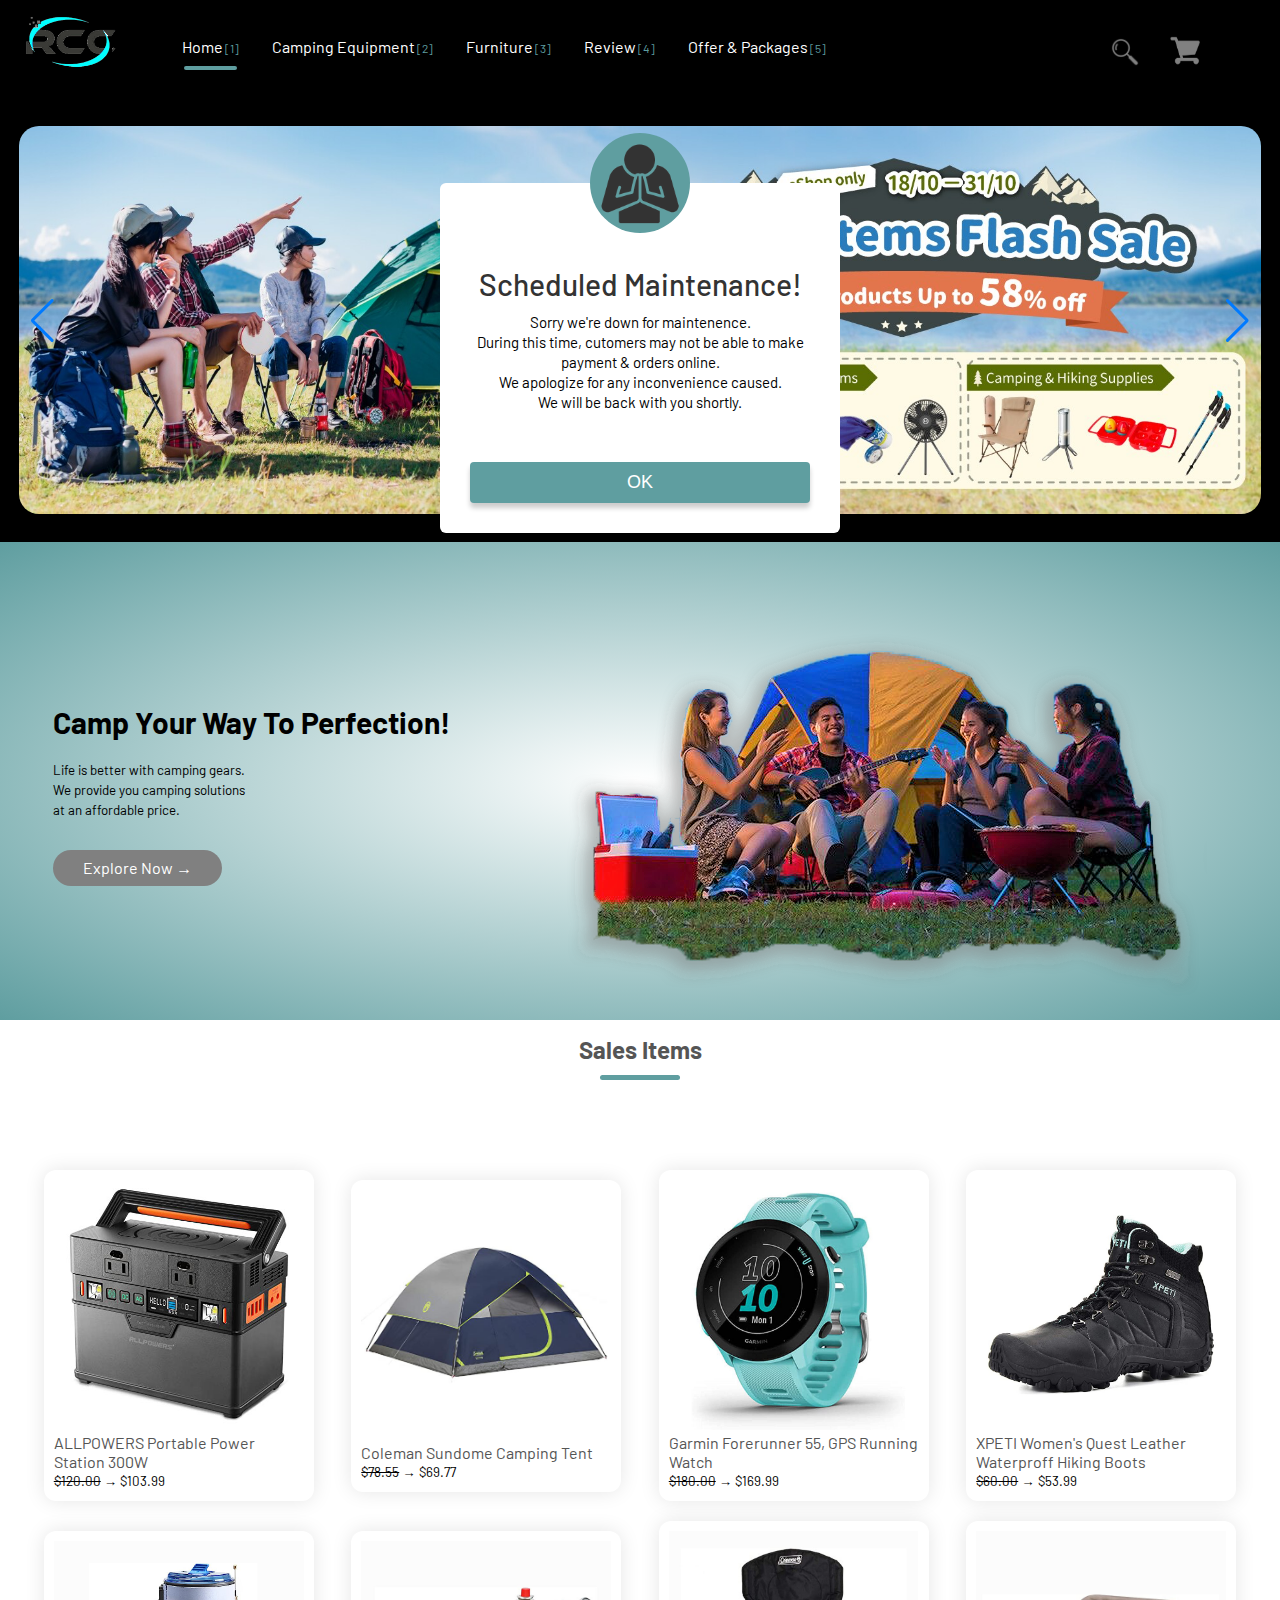
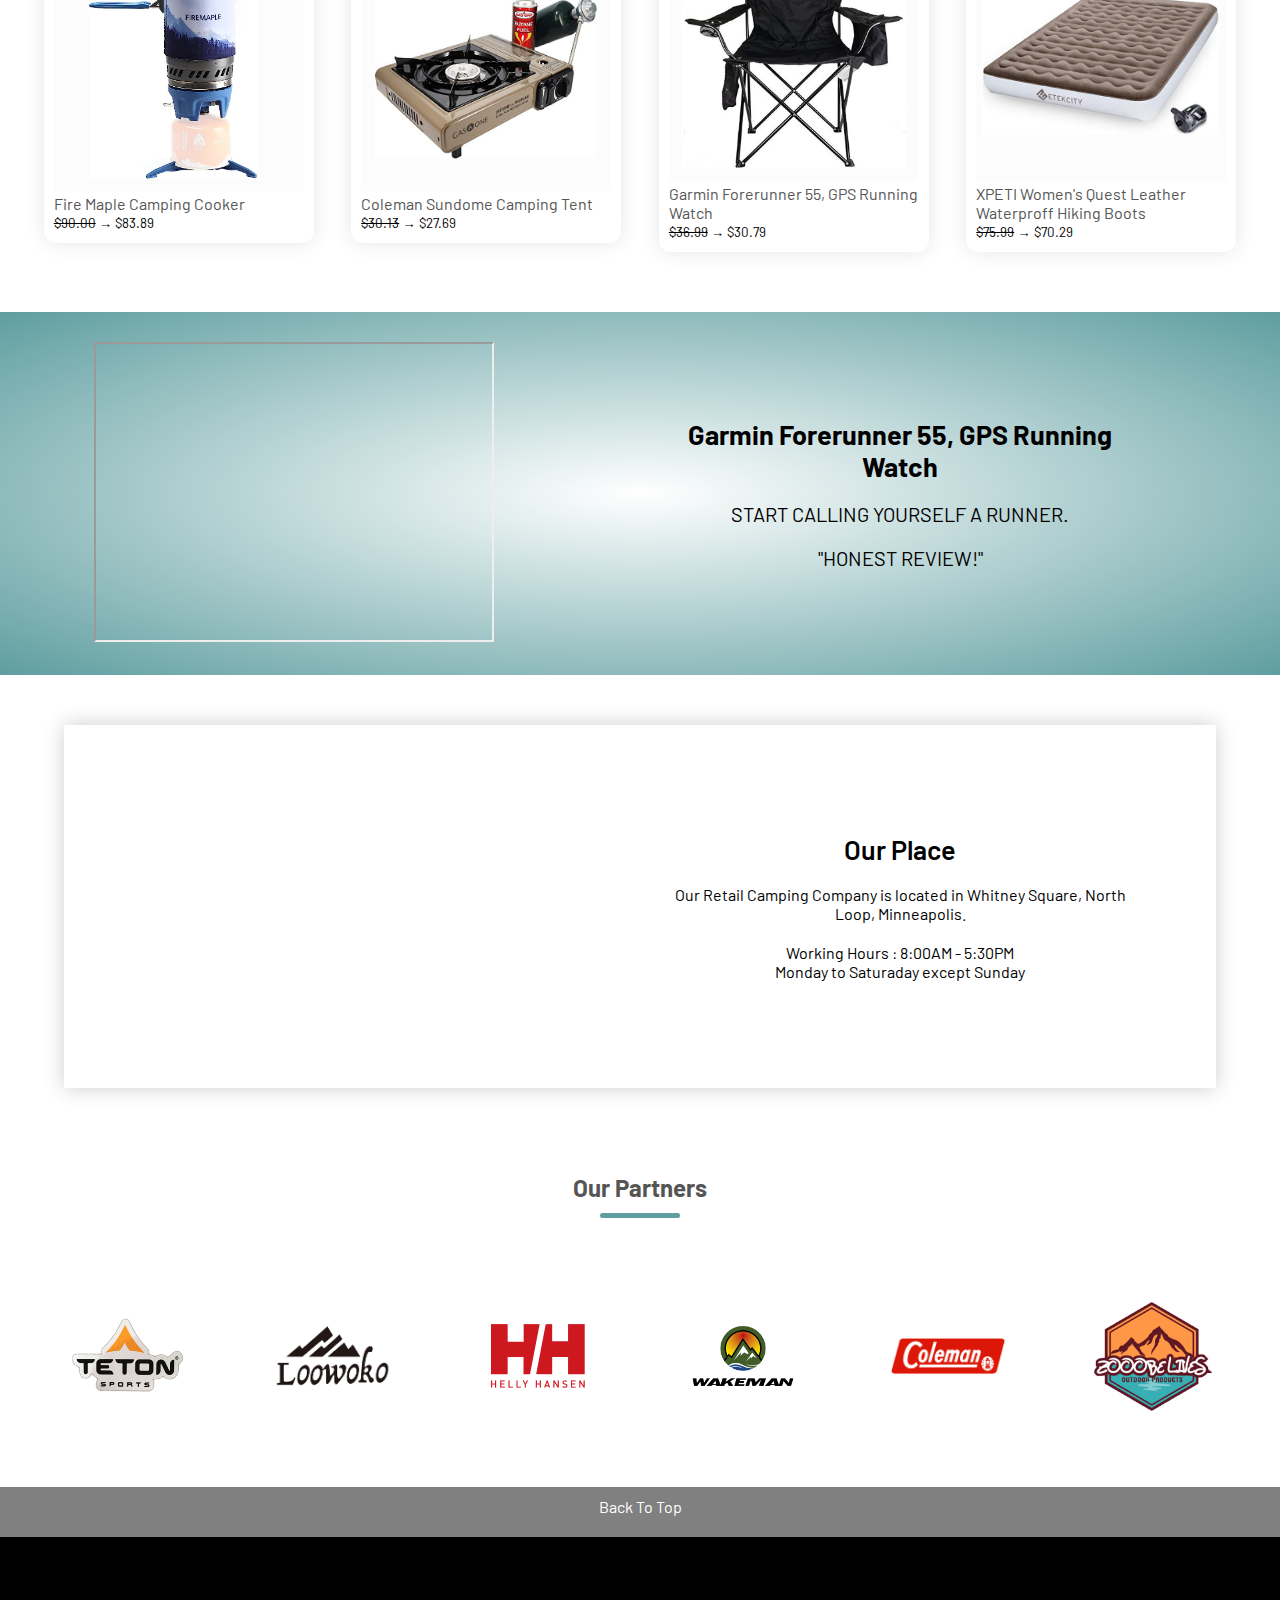
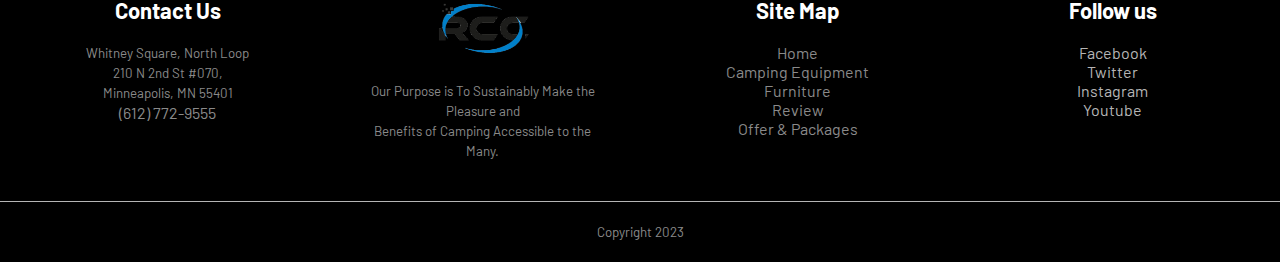
<file: index.html>
<!DOCTYPE html>
<html lang="en">

<head>
    <meta charset="UTF-8">
    <meta http-equiv="X-UA-Compatible" content="IE=edge">
    <meta name="viewport" content="width=device-width, initial-scale=1.0">
    <link rel="stylesheet" href="https://cdnjs.cloudflare.com/ajax/libs/font-awesome/6.2.1/css/all.min.css" integrity="sha512-MV7K8+y+gLIBoVD59lQIYicR65iaqukzvf/nwasF0nqhPay5w/9lJmVM2hMDcnK1OnMGCdVK+iQrJ7lzPJQd1w==" crossorigin="anonymous" referrerpolicy="no-referrer">
    <link rel="preconnect" href="https://fonts.googleapis.com">
    <link rel="preconnect" href="https://fonts.gstatic.com" crossorigin>
    <link href="https://fonts.googleapis.com/css2?family=Barlow:wght@100;200&display=swap" rel="stylesheet">
    <link rel="stylesheet" href="./CSS/style.css">
    <link rel="stylesheet" href="https://cdn.jsdelivr.net/npm/swiper@8/swiper-bundle.min.css">
    <title>RCC.com</title>
</head>

<body>
    <header id="top">
        <div class="big-box big-box-ver2">
            <div class="navi-bar">
                <div class="logo">
                    <a href="./index.html"><img src="./Images/Logo.png" alt="RCC Company Logo"></a>
                </div>
                <a href="#content" class="content">Skip to Content</a>
                <nav>
                    <ul id="MenuItems">
                        <li>
                            <a href="./index.html" class="current" accesskey="1">Home<small> [1]</small></a></li>
                        <li>
                            <a href="./HTML/camp_equipment/camp_equipment.html" accesskey="2">Camping Equipment<small> [2]</small></a></li>
                        <li>
                            <a href="./HTML/furniture/furniture.html" accesskey="3">Furniture<small> [3]</small></a></li>
                        <li>
                            <a href="./HTML/review/review.html" accesskey="4">Review<small> [4]</small></a></li>
                        <li>
                            <a href="./HTML/offer/offer.html" accesskey="5">Offer & Packages<small> [5]</small></a></li>
                    </ul>
                </nav>
                <div class="right-box">
                    <div class="animated-search">
                        <div id="searchBox">
                            <img src="./Images/search.png" alt="Search Icon" id="searchIcon">
                            <input type="text" placeholder="Search......">
                        </div>
                    </div>
                    <div class="shop-cart">
                        <a href="./HTML/cart/cart.html"><img src="./Images/shopcart.png" alt="Shop Cart button"></a>
                    </div>
                    <div class="hamburger-menu">
                        <img src="./Images/menu.png" alt="Menu button" class="menu" onclick="menutoggle()">
                    </div>
                </div>

            </div>


        </div>
        <section class="popup-box">

            <div class="popup" id="popup">
                <img src="./Images/request.png" alt="Request Icon">
                <h2>Scheduled Maintenance!</h2>
                <div class="text">Sorry we're down for maintenence.</div>
                <div class="text">During this time, cutomers may not be able to make payment & orders online.<br>We apologize for any inconvenience caused.<br>We will be back with you shortly.</div>
                <button type="button" onclick="closePopup()">OK</button>
            </div>


        </section>
        <section class="slideshow">
            <h2>Slide Show</h2>
            <div class="slideshow-box">

                <div class="swiper">

                    <div class="swiper-wrapper">

                        <div class="swiper-slide"><img src="./Images/Promotions/3.jpg" alt=""></div>
                        <div class="swiper-slide"><img src="./Images/Promotions/25.jpg" alt=""></div>
                        <div class="swiper-slide"><img src="./Images/Promotions/21.jpg" alt=""></div>
                        <div class="swiper-slide"><img src="./Images/Promotions/12.png" alt=""></div>
                        <div class="swiper-slide"><img src="./Images/Promotions/17.jpg" alt=""></div>
                        <div class="swiper-slide"><img src="./Images/Promotions/16.jpg" alt=""></div>
                        <div class="swiper-slide"><img src="./Images/Promotions/8.jpg" alt=""></div>
                        <div class="swiper-slide"><img src="./Images/Promotions/26.jpg" alt=""></div>
                        <div class="swiper-slide"><img src="./Images/Promotions/27.jpg" alt=""></div>
                    </div>
                    <div class="swiper-pagination"></div>
                    <div class="swiper-button-prev"></div>
                    <div class="swiper-button-next"></div>

                </div>
            </div>
        </section>
    </header>

    <section class="slogan">
        <h1 id="content">Slogan</h1>
        <div class="big-box">
            <div class="row">
                <div class="colunm2">
                    <h1>Camp Your Way To Perfection!</h1>
                    <p>Life is better with camping gears.<br>We provide you camping solutions<br>at an affordable price.</p>
                    <a href="" class="btn">Explore Now &#8594;</a>
                </div>
                <div class="colunm2">
                    <img src="./Images/blog_campping.png" alt="Camping Photo">
                </div>
            </div>
        </div>
    </section>
    <section class="sales">
        <div class="small-box">
            <div class="row row-ver2">
                <h2 class="title">Sales Items</h2>
            </div>
        </div>
        <div class="small-box">
            <div class="row row-ver2">
                <div class="column4">
                    <a href="#"><img src="./Images/2.Furniture/Power_Supply/PS_3/1.jpg" alt="ALLPOWERS Portable Power Station"></a>

                    <h4>ALLPOWERS Portable Power Station 300W</h4>
                    <div class="rating">
                        <i class="fa fa-star"></i>
                        <i class="fa fa-star"></i>
                        <i class="fa fa-star"></i>
                        <i class="fa fa-star"></i>
                        <i class="fa-solid fa-star-half-stroke"></i>
                    </div>
                    <p><s>$120.00</s> &#8594; $103.99</p>
                </div>
                <div class="column4">
                    <a href="#"><img src="./Images/2.Furniture/Tent/T_3/1.jpg" alt="Coleman Sundome Camping Tent"></a>

                    <h4>Coleman Sundome Camping Tent</h4>
                    <div class="rating">
                        <i class="fa fa-star"></i>
                        <i class="fa fa-star"></i>
                        <i class="fa fa-star"></i>
                        <i class="fa-solid fa-star-half-stroke"></i>
                        <i class="fa-regular fa-star"></i>
                    </div>
                    <p><s>$78.55</s> &#8594; $69.77</p>
                </div>
                <div class="column4">
                    <a href="#"><img src="./Images/1.Equipment/Watch/W_3/1.jpg" alt="Garmin Forerunner 55, GPS Running Watch"></a>

                    <h4>Garmin Forerunner 55, GPS Running Watch</h4>
                    <div class="rating">
                        <i class="fa fa-star"></i>
                        <i class="fa fa-star"></i>
                        <i class="fa fa-star"></i>
                        <i class="fa fa-star"></i>
                        <i class="fa fa-star"></i>
                    </div>
                    <p><s>$180.00</s> &#8594; $169.99</p>
                </div>
                <div class="column4">
                    <a href="#"><img src="./Images/1.Equipment/Footware/F_3/1.jpg" alt="XPETI Women's Quest Leather Waterproff Hiking Boots"></a>

                    <h4>XPETI Women's Quest Leather Waterproff Hiking Boots</h4>
                    <div class="rating">
                        <i class="fa fa-star"></i>
                        <i class="fa fa-star"></i>
                        <i class="fa fa-star"></i>
                        <i class="fa-solid fa-star-half-stroke"></i>
                        <i class="fa-regular fa-star"></i>
                    </div>
                    <p><s>$60.00</s> &#8594; $53.99</p>
                </div>
            </div>
            <div class="row row-ver2">
                <div class="column4">
                    <a href="#"><img src="./Images/1.Equipment/Cooker/1.jpg" alt="Fire Maple Camping Cooker"></a>

                    <h4>Fire Maple Camping Cooker</h4>
                    <div class="rating">
                        <i class="fa fa-star"></i>
                        <i class="fa fa-star"></i>
                        <i class="fa fa-star"></i>
                        <i class="fa fa-star"></i>
                        <i class="fa-solid fa-star-half-stroke"></i>
                    </div>
                    <p><s>$90.00</s> &#8594; $83.89</p>
                </div>
                <div class="column4">
                    <a href="#"><img src="./Images/2.Furniture/Propane_Stove/PS_1/1.jpg" alt="Gas One Butane Stove"></a>

                    <h4>Coleman Sundome Camping Tent</h4>
                    <div class="rating">
                        <i class="fa fa-star"></i>
                        <i class="fa fa-star"></i>
                        <i class="fa fa-star"></i>
                        <i class="fa-solid fa-star-half-stroke"></i>
                        <i class="fa-regular fa-star"></i>
                    </div>
                    <p><s>$30.13</s> &#8594; $27.69</p>
                </div>
                <div class="column4">
                    <a href="#"><img src="./Images/2.Furniture/Chair/C_1/1.jpg" alt="Coleman Camping Chair"></a>

                    <h4>Garmin Forerunner 55, GPS Running Watch</h4>
                    <div class="rating">
                        <i class="fa fa-star"></i>
                        <i class="fa fa-star"></i>
                        <i class="fa fa-star"></i>
                        <i class="fa fa-star"></i>
                        <i class="fa fa-star"></i>
                    </div>
                    <p><s>$36.99</s> &#8594; $30.79</p>
                </div>
                <div class="column4">
                    <a href="#"><img src="./Images/2.Furniture/Mattress/M_1/1.jpg" alt="Etekcity Camping Air Mattress"></a>

                    <h4>XPETI Women's Quest Leather Waterproff Hiking Boots</h4>
                    <div class="rating">
                        <i class="fa fa-star"></i>
                        <i class="fa fa-star"></i>
                        <i class="fa fa-star"></i>
                        <i class="fa-solid fa-star-half-stroke"></i>
                        <i class="fa-regular fa-star"></i>
                    </div>
                    <p><s>$75.99</s> &#8594; $70.29</p>
                </div>
            </div>
        </div>
    </section>

    <section class="cust_review">
        <div class="cust_review_box">
            <div class="col2">
                <iframe width="400" height="300" src="https://www.youtube.com/embed/5luJEbzEebA" title="YouTube video player" allow="accelerometer; autoplay; clipboard-write; encrypted-media; gyroscope; picture-in-picture; web-share" allowfullscreen></iframe>
            </div>
            <div class="col2_txt">
                <h3>Garmin Forerunner 55, GPS Running Watch</h3>
                <div class="watch_txt">START CALLING YOURSELF A RUNNER.</div>
                <div class="watch_txt">"HONEST REVIEW!"</div>
            </div>
        </div>


    </section>

    <section class="location">
        <h2>Our Location</h2>
        <div class="location_box">
            <div class="map">
                <iframe src="https://www.google.com/maps/embed?pb=!1m18!1m12!1m3!1d2821.9718547503485!2d-93.2725676849457!3d44.984882873319535!2m3!1f0!2f0!3f0!3m2!1i1024!2i768!4f13.1!3m3!1m2!1s0x52b33285c6f60bc1%3A0x437f6e90a75280bd!2sWhitney%20Square!5e0!3m2!1sen!2smm!4v1675861202793!5m2!1sen!2smm"
                    width="400" height="300" style="border:0;" allowfullscreen="" loading="lazy" referrerpolicy="no-referrer-when-downgrade"></iframe>
            </div>
            <div class="map_text">
                <h3>Our Place</h3>
                <div class="txt">
                    Our Retail Camping Company is located in Whitney Square, North Loop, Minneapolis.
                </div>
                <div class="txt-star">
                    <i class="fa fa-star"></i>
                    <i class="fa fa-star"></i>
                    <i class="fa fa-star"></i>
                    <i class="fa fa-star"></i>
                    <i class="fa fa-star"></i>
                </div>
                <div class="txt">
                    Working Hours : 8:00AM - 5:30PM<br>Monday to Saturaday except Sunday
                </div>
            </div>
        </div>
    </section>

    <section class="brand">

        <div class="small-box">
            <h2 class="title">Our Partners</h2>
            <div class="row">
                <div class="column6"><img src="./Images/Companylogo/1.png" alt="Teton Sports Company Logo"></div>
                <div class="column6"><img src="./Images/Companylogo/2.png" alt="Loowokko Company Logo"></div>
                <div class="column6"><img src="./Images/Companylogo/3.png" alt="Helly Hansen Company Logo"></div>
                <div class="column6"><img src="./Images/Companylogo/4.png" alt="Wakeman Company Logo"></div>
                <div class="column6"><img src="./Images/Companylogo/5.png" alt="Coleman Company Logo"></div>
                <div class="column6"><img src="./Images/Companylogo/6.png" alt="ZOOBELIEVES Company Logo"></div>
            </div>
        </div>
    </section>

    <section class="back-to-top">
        <h2>In-page navigation</h2>
        <a href="#top">Back To Top</a>
    </section>

    <footer>
        <div class="footer-box">
            <div class="firstcol">
                <h3>Contact Us</h3>
                <p>Whitney Square, North Loop<br>210 N 2nd St #070,<br>Minneapolis, MN 55401</p>
                <div>(612) 772-9555</div>
            </div>
            <div class="secondcol">
                <img src="./Images/Logo.png" alt="RCC Company Logo">
                <p>Our Purpose is To Sustainably Make the Pleasure and<br>Benefits of Camping Accessible to the Many.</p>
            </div>
            <div class="thirdcol">
                <h3>Site Map</h3>
                <ul>
                    <li>
                        <a href="./index.html">Home</a></li>
                    <li>
                        <a href="./HTML/camp_equipment/camp_equipment.html">Camping Equipment</a></li>
                    <li>
                        <a href="./HTML/furniture/furniture.html">Furniture</a></li>
                    <li>
                        <a href="./HTML/review/review.html">Review</a></li>
                    <li>
                        <a href="./HTML/offer/offer.html">Offer & Packages</a></li>
                </ul>
            </div>
            <div class="fourthcol">
                <h3>Follow us</h3>
                <ul>
                    <li><a href="#">Facebook</a></li>
                    <li><a href="#">Twitter</a></li>
                    <li><a href="#">Instagram</a></li>
                    <li><a href="#">Youtube</a></li>
                </ul>
            </div>
        </div>
        <hr>
        <p class="copyright">Copyright 2023</p>
    </footer>

    <script>
        var searchBox = document.getElementById("searchBox");
        var searchIcon = document.getElementById("searchIcon");

        searchIcon.onclick = function name(params) {
            searchBox.classList.toggle("active");
        }
    </script>
    <script src="https://cdn.jsdelivr.net/npm/swiper@8/swiper-bundle.min.js"></script>
    <script>
        const swiper = new Swiper('.swiper', {
            autoplay: {
                delay: 3000,
                disableOnInteraction: false,
            },
            loop: true,


            pagination: {
                el: '.swiper-pagination',
                clickable: true,
            },


            navigation: {
                nextEl: '.swiper-button-next',
                prevEl: '.swiper-button-prev',
            },

        });
    </script>
    <script>
        var MenuItems = document.getElementById("MenuItems");
        MenuItems.style.maxHeight = "0px";

        function menutoggle() {
            if (MenuItems.style.maxHeight == "0px") {
                MenuItems.style.maxHeight = "200px";
            } else {
                MenuItems.style.maxHeight = "0px";
            }
        };
    </script>
    <script>
        let popup = document.getElementById("popup");

        function closePopup() {
            popup.classList.add("close-popup");
        }
    </script>
</body>

</html>
</file>
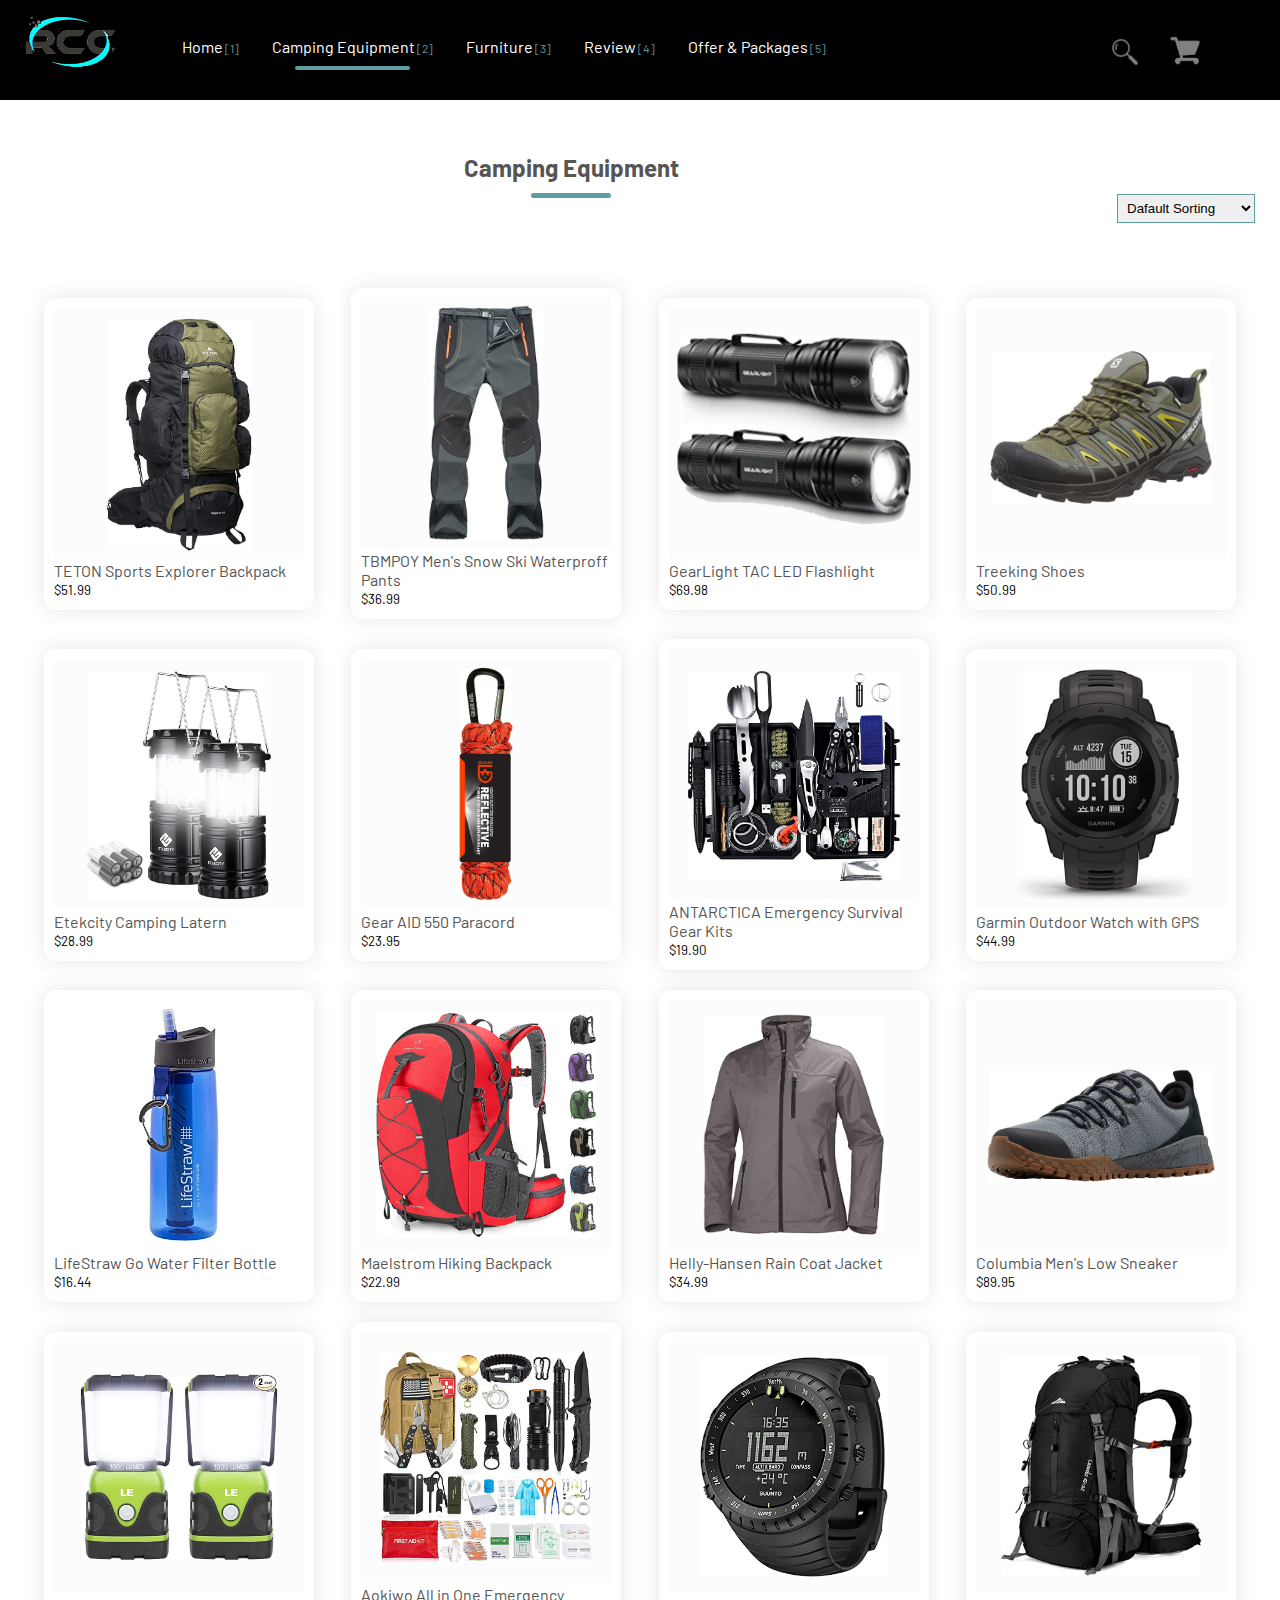
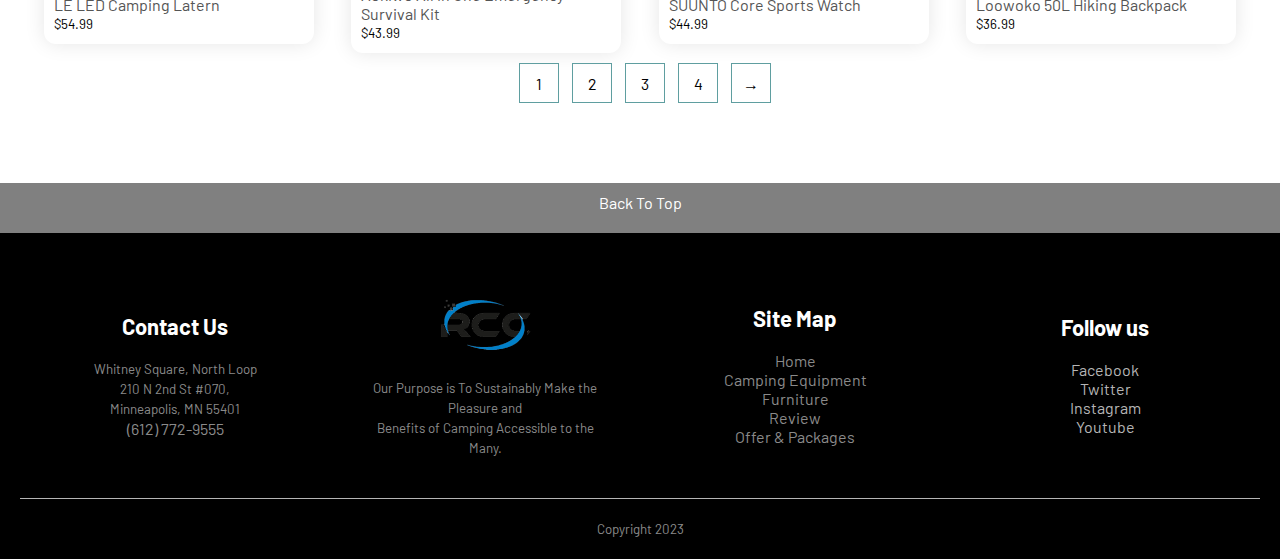
<file: HTML/camp_equipment/camp_equipment.html>
<!DOCTYPE html>
<html lang="en">

<head>
    <meta charset="UTF-8">
    <meta http-equiv="X-UA-Compatible" content="IE=edge">
    <meta name="viewport" content="width=device-width, initial-scale=1.0">
    <link rel="stylesheet" href="https://cdnjs.cloudflare.com/ajax/libs/font-awesome/6.2.1/css/all.min.css" integrity="sha512-MV7K8+y+gLIBoVD59lQIYicR65iaqukzvf/nwasF0nqhPay5w/9lJmVM2hMDcnK1OnMGCdVK+iQrJ7lzPJQd1w==" crossorigin="anonymous" referrerpolicy="no-referrer">
    <link rel="preconnect" href="https://fonts.googleapis.com">
    <link rel="preconnect" href="https://fonts.gstatic.com" crossorigin>
    <link href="https://fonts.googleapis.com/css2?family=Barlow:wght@100;200&display=swap" rel="stylesheet">
    <link rel="stylesheet" href="../../CSS/style.css">
    <link rel="stylesheet" href="https://cdn.jsdelivr.net/npm/swiper@8/swiper-bundle.min.css">
    <title>RCC.com</title>
</head>

<body>
    <header id="top">
        <div class="big-box big-box-ver2">
            <div class="navi-bar">
                <div class="logo">
                    <a href="../../index.html"><img src="../../Images/Logo.png" alt="RCC Company Logo"></a>
                </div>
                <a href="#content" class="content">Skip to Content</a>
                <nav>
                    <ul id="MenuItems">
                        <li>
                            <a href="../../index.html" accesskey="1">Home<small> [1]</small></a></li>
                        <li>
                            <a href="./camp_equipment.html" class="current" accesskey="2">Camping Equipment<small> [2]</small></a></li>
                        <li>
                            <a href="../furniture/furniture.html" accesskey="3">Furniture<small> [3]</small></a></li>
                        <li>
                            <a href="../review/review.html" accesskey="4">Review<small> [4]</small></a></li>
                        <li>
                            <a href="../offer/offer.html" accesskey="5">Offer & Packages<small> [5]</small></a></li>
                    </ul>
                </nav>
                <div class="right-box">
                    <div class="animated-search">
                        <div id="searchBox">
                            <img src="../../Images/search.png" alt="Search Icon" id="searchIcon">
                            <input type="text" placeholder="Search......">
                        </div>
                    </div>
                    <div class="shop-cart">
                        <a href="../cart/cart.html"><img src="../../Images/shopcart.png" alt="Shop cart button"></a>
                    </div>
                    <div class="hamburger-menu">
                        <img src="../../Images/menu.png" alt="Menu button" class="menu" onclick="menutoggle()">
                    </div>
                </div>

            </div>


        </div>


    </header>
    <section class="camp-equipment">
        <h1 id="content">Camping Equipment</h1>
        <h2 class="camp-equip">Camping Equipment</h2>
        <div class="small-box">
            <div class="row row-ver2">
                <h2 class="title">Camping Equipment</h2>
                <select>
                    <option value="">Dafault Sorting</option>
                    <option value="">Sort by Price</option>
                    <option value="">Sort by Popularity</option>
                    <option value="">Sort by Rating</option>
                    <option value="">Sort by Sale</option>
                </select>
            </div>
        </div>
        <div class="small-box">
            <div class="row row-ver2">
                <div class="column4">
                    <a href="#"><img src="../../Images/1.Equipment/Backpack/BP_1/1.jpg" alt="TETON Sports Explorer Backpack"></a>
                    <h4>TETON Sports Explorer Backpack</h4>
                    <div class="rating">
                        <i class="fa fa-star"></i>
                        <i class="fa fa-star"></i>
                        <i class="fa fa-star"></i>
                        <i class="fa-solid fa-star-half-stroke"></i>
                        <i class="fa-regular fa-star"></i>
                    </div>
                    <p>$51.99</p>
                </div>
                <div class="column4">
                    <a href="#"><img src="../../Images/1.Equipment/Clothing/C_1/1.jpg" alt="TBMPOY Men's Snow Ski Waterproff Pants"></a>
                    <h4>TBMPOY Men's Snow Ski Waterproff Pants</h4>
                    <div class="rating">
                        <i class="fa fa-star"></i>
                        <i class="fa fa-star"></i>
                        <i class="fa fa-star"></i>
                        <i class="fa fa-star"></i>
                        <i class="fa-solid fa-star-half-stroke"></i>
                    </div>
                    <p>$36.99</p>
                </div>
                <div class="column4">
                    <a href="#"><img src="../../Images/1.Equipment/Flash_Light/FL_1/1.jpg" alt="GearLight TAC LED Flashlight"></a>
                    <h4>GearLight TAC LED Flashlight</h4>
                    <div class="rating">
                        <i class="fa fa-star"></i>
                        <i class="fa fa-star"></i>
                        <i class="fa fa-star"></i>
                        <i class="fa-regular fa-star"></i>
                        <i class="fa-regular fa-star"></i>
                    </div>
                    <p>$69.98</p>
                </div>
                <div class="column4">
                    <a href="#"><img src="../../Images/1.Equipment/Footware/F_1/1.jpg" alt="Treeking Shoes"></a>
                    <h4>Treeking Shoes</h4>
                    <div class="rating">
                        <i class="fa fa-star"></i>
                        <i class="fa fa-star"></i>
                        <i class="fa fa-star"></i>
                        <i class="fa-solid fa-star-half-stroke"></i>
                        <i class="fa-regular fa-star"></i>
                    </div>
                    <p>$50.99</p>
                </div>
            </div>
            <div class="row row-ver2">
                <div class="column4">
                    <a href="#"><img src="../../Images/1.Equipment/Latern/L_1/1.jpg" alt="Etekcity Camping Latern"></a>
                    <h4>Etekcity Camping Latern</h4>
                    <div class="rating">
                        <i class="fa fa-star"></i>
                        <i class="fa fa-star"></i>
                        <i class="fa-regular fa-star"></i>
                        <i class="fa-regular fa-star"></i>
                        <i class="fa-regular fa-star"></i>
                    </div>
                    <p>$28.99</p>
                </div>
                <div class="column4">
                    <a href="#"><img src="../../Images/1.Equipment/Paracord/P_1/1.jpg" alt="Gear AID 550 Paracord"></a>
                    <h4>Gear AID 550 Paracord</h4>
                    <div class="rating">
                        <i class="fa fa-star"></i>
                        <i class="fa fa-star"></i>
                        <i class="fa fa-star"></i>
                        <i class="fa fa-star"></i>
                        <i class="fa-regular fa-star"></i>
                    </div>
                    <p>$23.95</p>
                </div>
                <div class="column4">
                    <a href="#"><img src="../../Images/1.Equipment/Survival_Tools/ST_1/1.jpg" alt="ANTARCTICA Emergency Survival Gear Kits"></a>

                    <h4>ANTARCTICA Emergency Survival Gear Kits</h4>
                    <div class="rating">
                        <i class="fa fa-star"></i>
                        <i class="fa fa-star"></i>
                        <i class="fa fa-star"></i>
                        <i class="fa fa-star"></i>
                        <i class="fa-solid fa-star-half-stroke"></i>
                    </div>
                    <p>$19.90</p>
                </div>
                <div class="column4">
                    <a href="#"><img src="../../Images/1.Equipment/Watch/W_1/1.jpg" alt="Garmin Outdoor Watch with GPS"></a>

                    <h4>Garmin Outdoor Watch with GPS</h4>
                    <div class="rating">
                        <i class="fa fa-star"></i>
                        <i class="fa fa-star"></i>
                        <i class="fa fa-star"></i>
                        <i class="fa fa-star"></i>
                        <i class="fa fa-star"></i>
                    </div>
                    <p>$44.99</p>
                </div>
            </div>
            <div class="row row-ver2">
                <div class="column4">
                    <a href="#"><img src="../../Images/1.Equipment/Water_Bottle/WB_1/1.jpg" alt="LifeStraw Go Water Filter Bottle"></a>

                    <h4>LifeStraw Go Water Filter Bottle</h4>
                    <div class="rating">
                        <i class="fa fa-star"></i>
                        <i class="fa fa-star"></i>
                        <i class="fa fa-star"></i>
                        <i class="fa fa-star"></i>
                        <i class="fa-regular fa-star"></i>
                    </div>
                    <p>$16.44</p>
                </div>
                <div class="column4">
                    <a href="#"><img src="../../Images/1.Equipment/Backpack/BP_2/1.jpg" alt="Maelstrom Hiking Backpack"></a>

                    <h4>Maelstrom Hiking Backpack</h4>
                    <div class="rating">
                        <i class="fa fa-star"></i>
                        <i class="fa fa-star"></i>
                        <i class="fa fa-star"></i>
                        <i class="fa fa-star"></i>
                        <i class="fa-solid fa-star-half-stroke"></i>
                    </div>
                    <p>$22.99</p>
                </div>
                <div class="column4">
                    <a href="#"><img src="../../Images/1.Equipment/Clothing/C_2/1.jpg" alt="Helly-Hansen Rain Coat Jacket"></a>

                    <h4>Helly-Hansen Rain Coat Jacket</h4>
                    <div class="rating">
                        <i class="fa fa-star"></i>
                        <i class="fa fa-star"></i>
                        <i class="fa fa-star"></i>
                        <i class="fa fa-star"></i>
                        <i class="fa-regular fa-star"></i>
                    </div>
                    <p>$34.99</p>
                </div>
                <div class="column4">
                    <a href="#"><img src="../../Images/1.Equipment/Footware/F_2/1.jpg" alt="Columbia Men's Low Sneaker"></a>

                    <h4>Columbia Men's Low Sneaker</h4>
                    <div class="rating">
                        <i class="fa fa-star"></i>
                        <i class="fa fa-star"></i>
                        <i class="fa fa-star"></i>
                        <i class="fa fa-star"></i>
                        <i class="fa-solid fa-star-half-stroke"></i>
                    </div>
                    <p>$89.95</p>
                </div>
            </div>
            <div class="row row-ver2">
                <div class="column4">
                    <a href="#"><img src="../../Images/1.Equipment/Latern/L_2/1.jpg" alt="LE LED Camping Latern"></a>

                    <h4>LE LED Camping Latern</h4>
                    <div class="rating">
                        <i class="fa fa-star"></i>
                        <i class="fa fa-star"></i>
                        <i class="fa fa-star"></i>
                        <i class="fa fa-star"></i>
                        <i class="fa-solid fa-star-half-stroke"></i>
                    </div>
                    <p>$54.99</p>
                </div>
                <div class="column4">
                    <a href="#"><img src="../../Images/1.Equipment/Survival_Tools/ST_2/1.jpg" alt="Aokiwo All in One Emergency Survival Kit"></a>

                    <h4>Aokiwo All in One Emergency Survival Kit</h4>
                    <div class="rating">
                        <i class="fa fa-star"></i>
                        <i class="fa fa-star"></i>
                        <i class="fa fa-star"></i>
                        <i class="fa fa-star"></i>
                        <i class="fa-regular fa-star"></i>
                    </div>
                    <p>$43.99</p>
                </div>
                <div class="column4">
                    <a href="#"><img src="../../Images/1.Equipment/Watch/W_2/1.jpg" alt="SUUNTO Core Sports Watch"></a>

                    <h4>SUUNTO Core Sports Watch</h4>
                    <div class="rating">
                        <i class="fa fa-star"></i>
                        <i class="fa fa-star"></i>
                        <i class="fa fa-star"></i>
                        <i class="fa fa-star"></i>
                        <i class="fa-solid fa-star-half-stroke"></i>
                    </div>
                    <p>$44.99</p>
                </div>
                <div class="column4">
                    <a href="#"><img src="../../Images/1.Equipment/Backpack/BP_3/1.jpg" alt="Loowoko 50L Hiking Backpack"></a>

                    <h4>Loowoko 50L Hiking Backpack</h4>
                    <div class="rating">
                        <i class="fa fa-star"></i>
                        <i class="fa fa-star"></i>
                        <i class="fa fa-star"></i>
                        <i class="fa fa-star"></i>
                        <i class="fa-solid fa-star-half-stroke"></i>
                    </div>
                    <p>$36.99</p>
                </div>
            </div>
            <div class="row">
                <div class="page-btn">
                    <span>1</span>
                    <span>2</span>
                    <span>3</span>
                    <span>4</span>
                    <span>&#8594;</span>
                </div>
            </div>

        </div>
    </section>
    <section class="back-to-top">
        <h2>In-page navigation</h2>
        <a href="#top">Back To Top</a>
    </section>
    <footer>
        <div class="big-box">
            <div class="row">
                <div class="firstcol">
                    <h3>Contact Us</h3>
                    <p>Whitney Square, North Loop<br>210 N 2nd St #070,<br>Minneapolis, MN 55401</p>
                    <div>(612) 772-9555</div>
                </div>
                <div class="secondcol">
                    <img src="../../Images/Logo.png" alt="">
                    <p>Our Purpose is To Sustainably Make the Pleasure and<br>Benefits of Camping Accessible to the Many.</p>
                </div>
                <div class="thirdcol">
                    <h3>Site Map</h3>
                    <ul>
                        <li>
                            <a href="../../index.html">Home</a></li>
                        <li>
                            <a href="./camp_equipment.html">Camping Equipment</a></li>
                        <li>
                            <a href="../furniture/furniture.html">Furniture</a></li>
                        <li>
                            <a href="../review/review.html">Review</a></li>
                        <li>
                            <a href="../offer/offer.html">Offer & Packages</a></li>
                    </ul>
                </div>
                <div class="fourthcol">
                    <h3>Follow us</h3>
                    <ul>
                        <li><a href="#">Facebook</a></li>
                        <li><a href="#">Twitter</a></li>
                        <li><a href="#">Instagram</a></li>
                        <li><a href="#">Youtube</a></li>
                    </ul>
                </div>
            </div>
            <hr>
            <p class="copyright">Copyright 2023</p>
        </div>
    </footer>

    <script>
        var searchBox = document.getElementById("searchBox");
        var searchIcon = document.getElementById("searchIcon");

        searchIcon.onclick = function name(params) {
            searchBox.classList.toggle("active");
        }
    </script>
    <script src="https://cdn.jsdelivr.net/npm/swiper@8/swiper-bundle.min.js"></script>
    <script>
        const swiper = new Swiper('.swiper', {
            autoplay: {
                delay: 3000,
                disableOnInteraction: false,
            },
            loop: true,


            pagination: {
                el: '.swiper-pagination',
                clickable: true,
            },


            navigation: {
                nextEl: '.swiper-button-next',
                prevEl: '.swiper-button-prev',
            },

        });
    </script>
    <script>
        var MenuItems = document.getElementById("MenuItems");
        MenuItems.style.maxHeight = "0px";

        function menutoggle() {
            if (MenuItems.style.maxHeight == "0px") {
                MenuItems.style.maxHeight = "200px";
            } else {
                MenuItems.style.maxHeight = "0px";
            }
        };
    </script>
    <script>
        let popup = document.getElementById("popup");

        function closePopup() {
            popup.classList.add("close-popup");
        }
    </script>
</body>

</html>
</file>
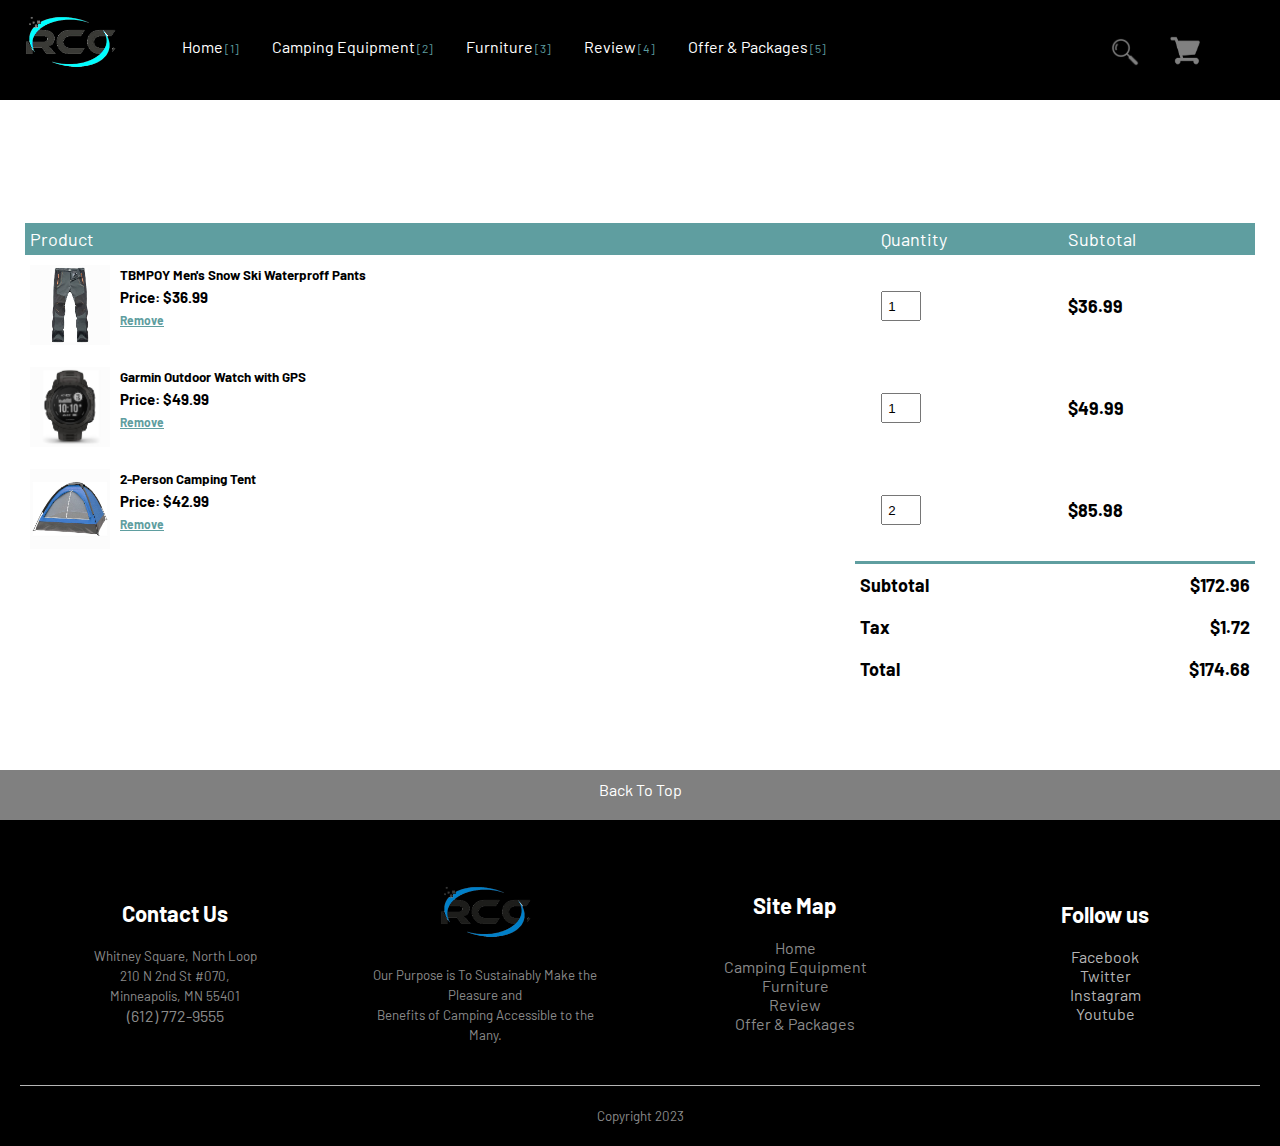
<file: HTML/cart/cart.html>
<!DOCTYPE html>
<html lang="en">

<head>
    <meta charset="UTF-8">
    <meta http-equiv="X-UA-Compatible" content="IE=edge">
    <meta name="viewport" content="width=device-width, initial-scale=1.0">
    <link rel="stylesheet" href="https://cdnjs.cloudflare.com/ajax/libs/font-awesome/6.2.1/css/all.min.css" integrity="sha512-MV7K8+y+gLIBoVD59lQIYicR65iaqukzvf/nwasF0nqhPay5w/9lJmVM2hMDcnK1OnMGCdVK+iQrJ7lzPJQd1w==" crossorigin="anonymous" referrerpolicy="no-referrer">
    <link rel="stylesheet" href="../../CSS/style.css">
    <link rel="stylesheet" href="https://cdn.jsdelivr.net/npm/swiper@8/swiper-bundle.min.css">
    <link rel="preconnect" href="https://fonts.googleapis.com">
    <link rel="preconnect" href="https://fonts.gstatic.com" crossorigin>
    <link href="https://fonts.googleapis.com/css2?family=Barlow:wght@100;200&display=swap" rel="stylesheet">
    <title>RCC.com</title>
</head>

<body>
    <header id="top">
        <div class="big-box big-box-ver2">
            <div class="navi-bar">
                <div class="logo">
                    <a href="../../index.html"><img src="../../Images/Logo.png" alt="RCC Company Logo"></a>
                </div>
                <a href="#content" class="content">Skip to Content</a>
                <nav>
                    <ul id="MenuItems">
                        <li>
                            <a href="../../index.html" accesskey="1">Home<small> [1]</small></a></li>
                        <li>
                            <a href="../camp_equipment/camp_equipment.html" accesskey="2">Camping Equipment<small> [2]</small></a></li>
                        <li>
                            <a href="../furniture/furniture.html" accesskey="3">Furniture<small> [3]</small></a></li>
                        <li>
                            <a href="../review/review.html" accesskey="4">Review<small> [4]</small></a></li>
                        <li>
                            <a href="../offer/offer.html" accesskey="5">Offer & Packages<small> [5]</small></a></li>
                    </ul>
                </nav>
                <div class="right-box">
                    <div class="animated-search">
                        <div id="searchBox">
                            <img src="../../Images/search.png" alt="Secarh Icon" id="searchIcon">
                            <input type="text" placeholder="Search......">
                        </div>
                    </div>
                    <div class="shop-cart">
                        <a href="./cart.html"><img src="../../Images/shopcart.png" alt="Shop Cart Button"></a>
                    </div>
                    <div class="hamburger-menu">
                        <img src="../../Images/menu.png" alt="Menu Button" class="menu" onclick="menutoggle()">
                    </div>
                </div>

            </div>


        </div>


    </header>
    <section class="basket">
        <h1 id="content">Shopping Cart</h1>
        <div class="small-box cart-page">
            <table>
                <tr>
                    <th>Product</th>
                    <th>Quantity</th>
                    <th>Subtotal</th>
                </tr>
                <tr>
                    <td>
                        <div class="cart-info">
                            <a href="#"><img src="../../Images/1.Equipment/Clothing/C_1/1.jpg" alt="TBMPOY Men's Snow Ski Waterproff Pants"></a>

                            <div>
                                <p>TBMPOY Men's Snow Ski Waterproff Pants</p>
                                <small>Price: $36.99</small>
                                <br>
                                <a href="">Remove</a>
                            </div>
                        </div>
                    </td>
                    <td>
                        <input type="number" value="1">
                    </td>
                    <td>
                        $36.99
                    </td>
                </tr>
                <tr>
                    <td>
                        <div class="cart-info">
                            <a href="#"><img src="../../Images/1.Equipment/Watch/W_1/1.jpg" alt="Garmin Outdoor Watch with GPS"></a>

                            <div>
                                <p>Garmin Outdoor Watch with GPS</p>
                                <small>Price: $49.99</small>
                                <br>
                                <a href="">Remove</a>
                            </div>
                        </div>
                    </td>
                    <td>
                        <input type="number" value="1">
                    </td>
                    <td>
                        $49.99
                    </td>
                </tr>
                <tr>
                    <td>
                        <div class="cart-info">
                            <a href="#"><img src="../../Images/2.Furniture/Tent/T_1/1.jpg" alt="2-Person Camping Tent"></a>

                            <div>
                                <p>2-Person Camping Tent</p>
                                <small>Price: $42.99</small>
                                <br>
                                <a href="">Remove</a>
                            </div>
                        </div>
                    </td>
                    <td>
                        <input type="number" value="2">
                    </td>
                    <td>
                        $85.98
                    </td>
                </tr>

            </table>
            <div class="total">
                <table>
                    <tr>
                        <td>Subtotal</td>
                        <td>$172.96</td>
                    </tr>
                    <tr>
                        <td>Tax</td>
                        <td>$1.72</td>
                    </tr>
                    <tr>
                        <td>Total</td>
                        <td>$174.68</td>
                    </tr>
                </table>
            </div>
        </div>
    </section>
    <section class="back-to-top">
        <h2>In-page navigation</h2>
        <a href="#top">Back To Top</a>
    </section>
    <footer>
        <div class="big-box">
            <div class="row">
                <div class="firstcol">
                    <h3>Contact Us</h3>
                    <p>Whitney Square, North Loop<br>210 N 2nd St #070,<br>Minneapolis, MN 55401</p>
                    <div>(612) 772-9555</div>
                </div>
                <div class="secondcol">
                    <img src="../../Images/Logo.png" alt="RCC Company Logo">
                    <p>Our Purpose is To Sustainably Make the Pleasure and<br>Benefits of Camping Accessible to the Many.</p>
                </div>
                <div class="thirdcol">
                    <h3>Site Map</h3>
                    <ul>
                        <li>
                            <a href="../../index.html">Home</a></li>
                        <li>
                            <a href="../camp_equipment/camp_equipment.html">Camping Equipment</a></li>
                        <li>
                            <a href="../furniture/furniture.html">Furniture</a></li>
                        <li>
                            <a href="../review/review.html">Review</a></li>
                        <li>
                            <a href="../offer/offer.html">Offer & Packages</a></li>
                    </ul>
                </div>
                <div class="fourthcol">
                    <h3>Follow us</h3>
                    <ul>
                        <li><a href="#">Facebook</a></li>
                        <li><a href="#">Twitter</a></li>
                        <li><a href="#">Instagram</a></li>
                        <li><a href="#">Youtube</a></li>
                    </ul>
                </div>
            </div>
            <hr>
            <p class="copyright">Copyright 2023</p>
        </div>
    </footer>

    <script>
        var searchBox = document.getElementById("searchBox");
        var searchIcon = document.getElementById("searchIcon");

        searchIcon.onclick = function name(params) {
            searchBox.classList.toggle("active");
        }
    </script>
    <script src="https://cdn.jsdelivr.net/npm/swiper@8/swiper-bundle.min.js"></script>
    <script>
        const swiper = new Swiper('.swiper', {
            autoplay: {
                delay: 3000,
                disableOnInteraction: false,
            },
            loop: true,


            pagination: {
                el: '.swiper-pagination',
                clickable: true,
            },


            navigation: {
                nextEl: '.swiper-button-next',
                prevEl: '.swiper-button-prev',
            },

        });
    </script>
    <script>
        var MenuItems = document.getElementById("MenuItems");
        MenuItems.style.maxHeight = "0px";

        function menutoggle() {
            if (MenuItems.style.maxHeight == "0px") {
                MenuItems.style.maxHeight = "200px";
            } else {
                MenuItems.style.maxHeight = "0px";
            }
        };
    </script>
    <script>
        let popup = document.getElementById("popup");

        function closePopup() {
            popup.classList.add("close-popup");
        }
    </script>
</body>

</html>
</file>
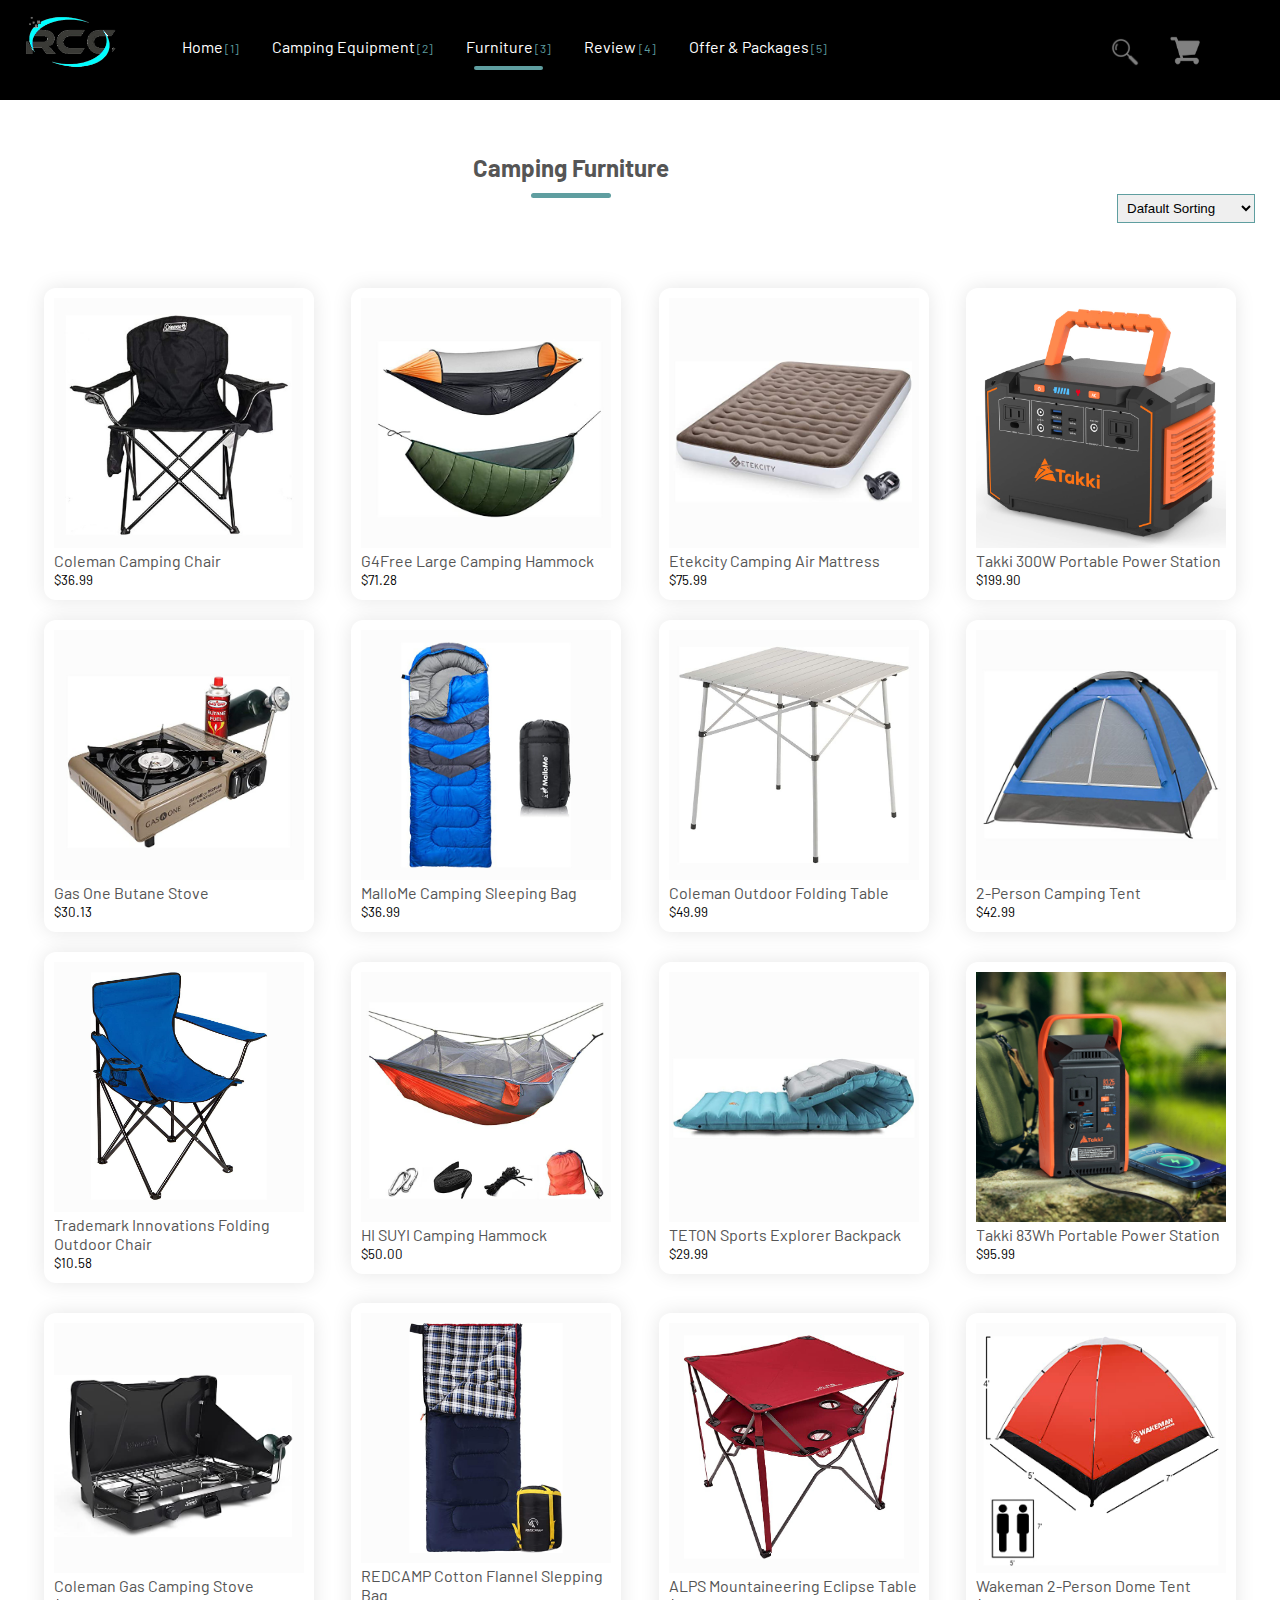
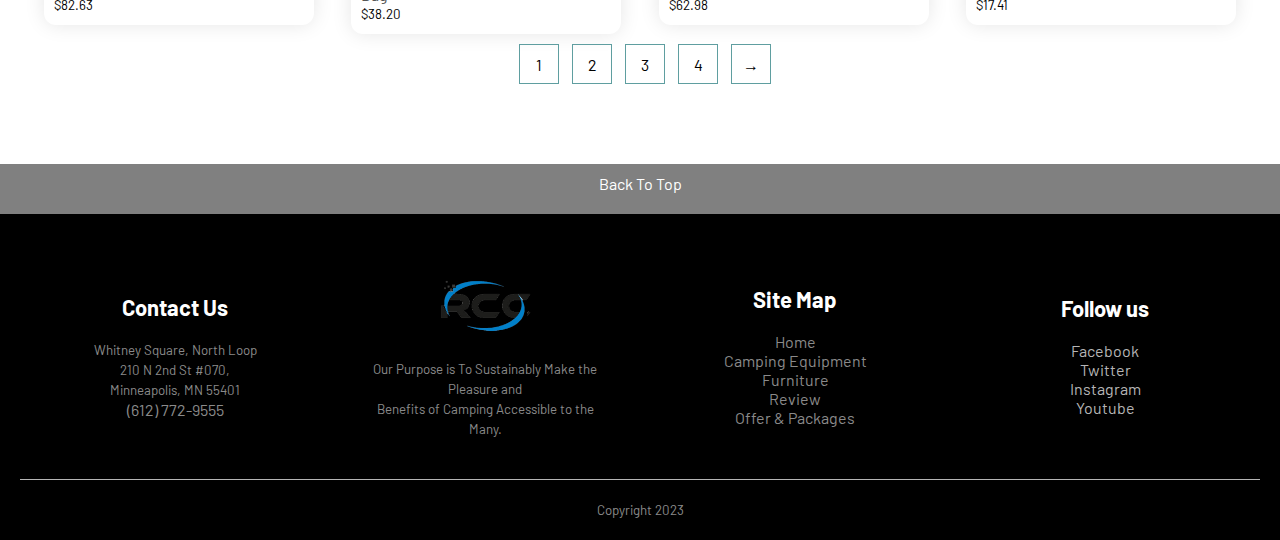
<file: HTML/furniture/furniture.html>
<!DOCTYPE html>
<html lang="en">

<head>
    <meta charset="UTF-8">
    <meta http-equiv="X-UA-Compatible" content="IE=edge">
    <meta name="viewport" content="width=device-width, initial-scale=1.0">
    <link rel="stylesheet" href="https://cdnjs.cloudflare.com/ajax/libs/font-awesome/6.2.1/css/all.min.css" integrity="sha512-MV7K8+y+gLIBoVD59lQIYicR65iaqukzvf/nwasF0nqhPay5w/9lJmVM2hMDcnK1OnMGCdVK+iQrJ7lzPJQd1w==" crossorigin="anonymous" referrerpolicy="no-referrer">
    <link rel="preconnect" href="https://fonts.googleapis.com">
    <link rel="preconnect" href="https://fonts.gstatic.com" crossorigin>
    <link href="https://fonts.googleapis.com/css2?family=Barlow:wght@100;200&display=swap" rel="stylesheet">
    <link rel="stylesheet" href="../../CSS/style.css">
    <link rel="stylesheet" href="https://cdn.jsdelivr.net/npm/swiper@8/swiper-bundle.min.css">
    <title>RCC.com</title>
</head>

<body>
    <header id="top">
        <div class="big-box big-box-ver2">
            <div class="navi-bar">
                <div class="logo">
                    <a href="../../index.html"><img src="../../Images/Logo.png" alt="RCC Company Logo"></a>
                </div>
                <a href="#content" class="content">Skip to Content</a>
                <nav>
                    <ul id="MenuItems">
                        <li>
                            <a href="../../index.html" accesskey="1">Home<small> [1]</small></a></li>
                        <li>
                            <a href="../camp_equipment/camp_equipment.html" accesskey="2">Camping Equipment<small> [2]</small></a></li>
                        <li>
                            <a href="./furniture.html" class="current" accesskey="3">Furniture<small> [3]</small></a></li>
                        <li>
                            <a href="../review/review.html" accesskey="4">Review <small> [4]</small></a></li>
                        <li>
                            <a href="../offer/offer.html" accesskey="5">Offer & Packages<small> [5]</small></a></li>
                    </ul>
                </nav>
                <div class="right-box">
                    <div class="animated-search">
                        <div id="searchBox">
                            <img src="../../Images/search.png" alt="Search Icon" id="searchIcon">
                            <input type="text" placeholder="Search......">
                        </div>
                    </div>
                    <div class="shop-cart">
                        <a href="../cart/cart.html"><img src="../../Images/shopcart.png" alt="Shop Cart Button"></a>
                    </div>
                    <div class="hamburger-menu">
                        <img src="../../Images/menu.png" alt="Menu button" class="menu" onclick="menutoggle()">
                    </div>
                </div>

            </div>


        </div>
    </header>
    <section class="camp-equipment">
        <h1 id="content">Furniture</h1>
        <h2 class="camp-equip">Camping Furniture</h2>
        <div class="small-box">
            <div class="row row-ver2">
                <h2 class="title">Camping Furniture</h2>
                <select>
                    <option value="">Dafault Sorting</option>
                    <option value="">Sort by Price</option>
                    <option value="">Sort by Popularity</option>
                    <option value="">Sort by Rating</option>
                    <option value="">Sort by Sale</option>
                </select>
            </div>
        </div>
        <div class="small-box">
            <div class="row row-ver2">
                <div class="column4">
                    <a href="#"><img src="../../Images/2.Furniture/Chair/C_1/1.jpg" alt="Coleman Camping Chair"></a>

                    <h4>Coleman Camping Chair</h4>
                    <div class="rating">
                        <i class="fa fa-star"></i>
                        <i class="fa fa-star"></i>
                        <i class="fa fa-star"></i>
                        <i class="fa-solid fa-star-half-stroke"></i>
                        <i class="fa-regular fa-star"></i>
                    </div>
                    <p>$36.99</p>
                </div>
                <div class="column4">
                    <a href="#"><img src="../../Images/2.Furniture/Hammock_Bed/HB_1/1.jpg" alt="G4Free Large Camping Hammock"></a>

                    <h4>G4Free Large Camping Hammock</h4>
                    <div class="rating">
                        <i class="fa fa-star"></i>
                        <i class="fa fa-star"></i>
                        <i class="fa fa-star"></i>
                        <i class="fa fa-star"></i>
                        <i class="fa-solid fa-star-half-stroke"></i>
                    </div>
                    <p>$71.28</p>
                </div>
                <div class="column4">
                    <a href="#"><img src="../../Images/2.Furniture/Mattress/M_1/1.jpg" alt="Etekcity Camping Air Mattress"></a>

                    <h4>Etekcity Camping Air Mattress</h4>
                    <div class="rating">
                        <i class="fa fa-star"></i>
                        <i class="fa fa-star"></i>
                        <i class="fa fa-star"></i>
                        <i class="fa fa-star"></i>
                        <i class="fa-regular fa-star"></i>
                    </div>
                    <p>$75.99</p>
                </div>
                <div class="column4">
                    <a href="#"><img src="../../Images/2.Furniture/Power_Supply/PS_1/PS_1.jpg" alt="Takki 300W Portable Power Station"></a>

                    <h4>Takki 300W Portable Power Station</h4>
                    <div class="rating">
                        <i class="fa fa-star"></i>
                        <i class="fa fa-star"></i>
                        <i class="fa fa-star"></i>
                        <i class="fa fa-star"></i>
                        <i class="fa-solid fa-star-half-stroke"></i>
                    </div>
                    <p>$199.90</p>
                </div>
            </div>
            <div class="row row-ver2">
                <div class="column4">
                    <a href="#"><img src="../../Images/2.Furniture/Propane_Stove/PS_1/1.jpg" alt="Gas One Butane Stove"></a>

                    <h4>Gas One Butane Stove</h4>
                    <div class="rating">
                        <i class="fa fa-star"></i>
                        <i class="fa fa-star"></i>
                        <i class="fa fa-star"></i>
                        <i class="fa-regular fa-star"></i>
                        <i class="fa-regular fa-star"></i>
                    </div>
                    <p>$30.13</p>
                </div>
                <div class="column4">
                    <a href="#"><img src="../../Images/2.Furniture/Sleeping_Bag/SB_1/1.jpg" alt="MalloMe Camping Sleeping Bag"></a>

                    <h4>MalloMe Camping Sleeping Bag</h4>
                    <div class="rating">
                        <i class="fa fa-star"></i>
                        <i class="fa fa-star"></i>
                        <i class="fa fa-star"></i>
                        <i class="fa fa-star"></i>
                        <i class="fa-solid fa-star-half-stroke"></i>
                    </div>
                    <p>$36.99</p>
                </div>
                <div class="column4">
                    <a href="#"><img src="../../Images/2.Furniture/Table/T_1/1.jpg" alt="Coleman Outdoor Folding Table"></a>

                    <h4>Coleman Outdoor Folding Table</h4>
                    <div class="rating">
                        <i class="fa fa-star"></i>
                        <i class="fa fa-star"></i>
                        <i class="fa fa-star"></i>
                        <i class="fa fa-star"></i>
                        <i class="fa-regular fa-star"></i>
                    </div>
                    <p>$49.99</p>
                </div>
                <div class="column4">
                    <a href="#"><img src="../../Images/2.Furniture/Tent/T_1/1.jpg" alt="2-Person Camping Tent"></a>

                    <h4>2-Person Camping Tent</h4>
                    <div class="rating">
                        <i class="fa fa-star"></i>
                        <i class="fa fa-star"></i>
                        <i class="fa-regular fa-star"></i>
                        <i class="fa-regular fa-star"></i>
                        <i class="fa-regular fa-star"></i>
                    </div>
                    <p>$42.99</p>
                </div>
            </div>
            <div class="row row-ver2">
                <div class="column4">
                    <a href="#"><img src="../../Images/2.Furniture/Chair/C_2/2.jpg" alt="Trademark Innovations Folding Outdoor Chair"></a>

                    <h4>Trademark Innovations Folding Outdoor Chair</h4>
                    <div class="rating">
                        <i class="fa fa-star"></i>
                        <i class="fa fa-star"></i>
                        <i class="fa fa-star"></i>
                        <i class="fa fa-star"></i>
                        <i class="fa-regular fa-star"></i>
                    </div>
                    <p>$10.58</p>
                </div>
                <div class="column4">
                    <a href="#"><img src="../../Images/2.Furniture/Hammock_Bed/HB_2/1.jpg" alt="HI SUYI Camping Hammock"></a>

                    <h4>HI SUYI Camping Hammock</h4>
                    <div class="rating">
                        <i class="fa fa-star"></i>
                        <i class="fa fa-star"></i>
                        <i class="fa fa-star"></i>
                        <i class="fa fa-star"></i>
                        <i class="fa fa-star-o"></i>
                    </div>
                    <p>$50.00</p>
                </div>
                <div class="column4">
                    <a href="#"><img src="../../Images/2.Furniture/Mattress/M_2/1.jpg" alt="TETON Sports Explorer Backpack"></a>

                    <h4>TETON Sports Explorer Backpack</h4>
                    <div class="rating">
                        <i class="fa fa-star"></i>
                        <i class="fa fa-star"></i>
                        <i class="fa fa-star"></i>
                        <i class="fa fa-star"></i>
                        <i class="fa-regular fa-star"></i>
                    </div>
                    <p>$29.99</p>
                </div>
                <div class="column4">
                    <a href="#"><img src="../../Images/2.Furniture/Power_Supply/PS_2/3.jpg" alt="Takki 83Wh Portable Power Station"></a>

                    <h4>Takki 83Wh Portable Power Station</h4>
                    <div class="rating">
                        <i class="fa fa-star"></i>
                        <i class="fa fa-star"></i>
                        <i class="fa fa-star"></i>
                        <i class="fa fa-star"></i>
                        <i class="fa fa-star"></i>
                    </div>
                    <p>$95.99</p>
                </div>
            </div>
            <div class="row row-ver2">
                <div class="column4">
                    <a href="#"><img src="../../Images/2.Furniture/Propane_Stove/PS_2/1.jpg" alt="Coleman Gas Camping Stove"></a>

                    <h4>Coleman Gas Camping Stove</h4>
                    <div class="rating">
                        <i class="fa fa-star"></i>
                        <i class="fa fa-star"></i>
                        <i class="fa fa-star"></i>
                        <i class="fa fa-star"></i>
                        <i class="fa-solid fa-star-half-stroke"></i>
                    </div>
                    <p>$82.63</p>
                </div>
                <div class="column4">
                    <a href="#"><img src="../../Images/2.Furniture/Sleeping_Bag/SB_2/1.jpg" alt="REDCAMP Cotton Flannel Slepping Bag"></a>

                    <h4>REDCAMP Cotton Flannel Slepping Bag</h4>
                    <div class="rating">
                        <i class="fa fa-star"></i>
                        <i class="fa fa-star"></i>
                        <i class="fa fa-star"></i>
                        <i class="fa-solid fa-star-half-stroke"></i>
                        <i class="fa-regular fa-star"></i>
                    </div>
                    <p>$38.20</p>
                </div>
                <div class="column4">
                    <a href="#"><img src="../../Images/2.Furniture/Table/T_2/1.jpg" alt="ALPS Mountaineering Eclipse Table"></a>

                    <h4>ALPS Mountaineering Eclipse Table</h4>
                    <div class="rating">
                        <i class="fa fa-star"></i>
                        <i class="fa fa-star"></i>
                        <i class="fa fa-star"></i>
                        <i class="fa fa-star"></i>
                        <i class="fa-regular fa-star"></i>
                    </div>
                    <p>$62.98</p>
                </div>
                <div class="column4">
                    <a href="#"><img src="../../Images/2.Furniture/Tent/T_2/1.jpg" alt="Wakeman 2-Person Dome Tent"></a>

                    <h4>Wakeman 2-Person Dome Tent</h4>
                    <div class="rating">
                        <i class="fa fa-star"></i>
                        <i class="fa fa-star"></i>
                        <i class="fa fa-star"></i>
                        <i class="fa fa-star"></i>
                        <i class="fa-regular fa-star"></i>
                    </div>
                    <p>$17.41</p>
                </div>
            </div>
            <div class="row row-ver2">
                <div class="page-btn">
                    <span>1</span>
                    <span>2</span>
                    <span>3</span>
                    <span>4</span>
                    <span>&#8594;</span>
                </div>
            </div>

        </div>
    </section>
    <section class="back-to-top">
        <h2>In-page navigation</h2>
        <a href="#top">Back To Top</a>
    </section>
    <footer>
        <div class="big-box">
            <div class="row">
                <div class="firstcol">
                    <h3>Contact Us</h3>
                    <p>Whitney Square, North Loop<br>210 N 2nd St #070,<br>Minneapolis, MN 55401</p>
                    <div>(612) 772-9555</div>
                </div>
                <div class="secondcol">
                    <img src="../../Images/Logo.png" alt="RCC Company Logo">
                    <p>Our Purpose is To Sustainably Make the Pleasure and<br>Benefits of Camping Accessible to the Many.</p>
                </div>
                <div class="thirdcol">
                    <h3>Site Map</h3>
                    <ul>
                        <li>
                            <a href="../../index.html">Home</a></li>
                        <li>
                            <a href="../camp_equipment/camp_equipment.html">Camping Equipment</a></li>
                        <li>
                            <a href="./furniture.html">Furniture</a></li>
                        <li>
                            <a href="../review/review.html">Review</a></li>
                        <li>
                            <a href="../offer/offer.html">Offer & Packages</a></li>
                    </ul>
                </div>
                <div class="fourthcol">
                    <h3>Follow us</h3>
                    <ul>
                        <li><a href="#">Facebook</a></li>
                        <li><a href="#">Twitter</a></li>
                        <li><a href="#">Instagram</a></li>
                        <li><a href="#">Youtube</a></li>
                    </ul>
                </div>
            </div>
            <hr>
            <p class="copyright">Copyright 2023</p>
        </div>
    </footer>

    <script>
        var searchBox = document.getElementById("searchBox");
        var searchIcon = document.getElementById("searchIcon");

        searchIcon.onclick = function name(params) {
            searchBox.classList.toggle("active");
        }
    </script>
    <script src="https://cdn.jsdelivr.net/npm/swiper@8/swiper-bundle.min.js"></script>
    <script>
        const swiper = new Swiper('.swiper', {
            autoplay: {
                delay: 3000,
                disableOnInteraction: false,
            },
            loop: true,


            pagination: {
                el: '.swiper-pagination',
                clickable: true,
            },


            navigation: {
                nextEl: '.swiper-button-next',
                prevEl: '.swiper-button-prev',
            },

        });
    </script>
    <script>
        var MenuItems = document.getElementById("MenuItems");
        MenuItems.style.maxHeight = "0px";

        function menutoggle() {
            if (MenuItems.style.maxHeight == "0px") {
                MenuItems.style.maxHeight = "200px";
            } else {
                MenuItems.style.maxHeight = "0px";
            }
        };
    </script>
    <script>
        let popup = document.getElementById("popup");

        function closePopup() {
            popup.classList.add("close-popup");
        }
    </script>
</body>

</html>
</file>
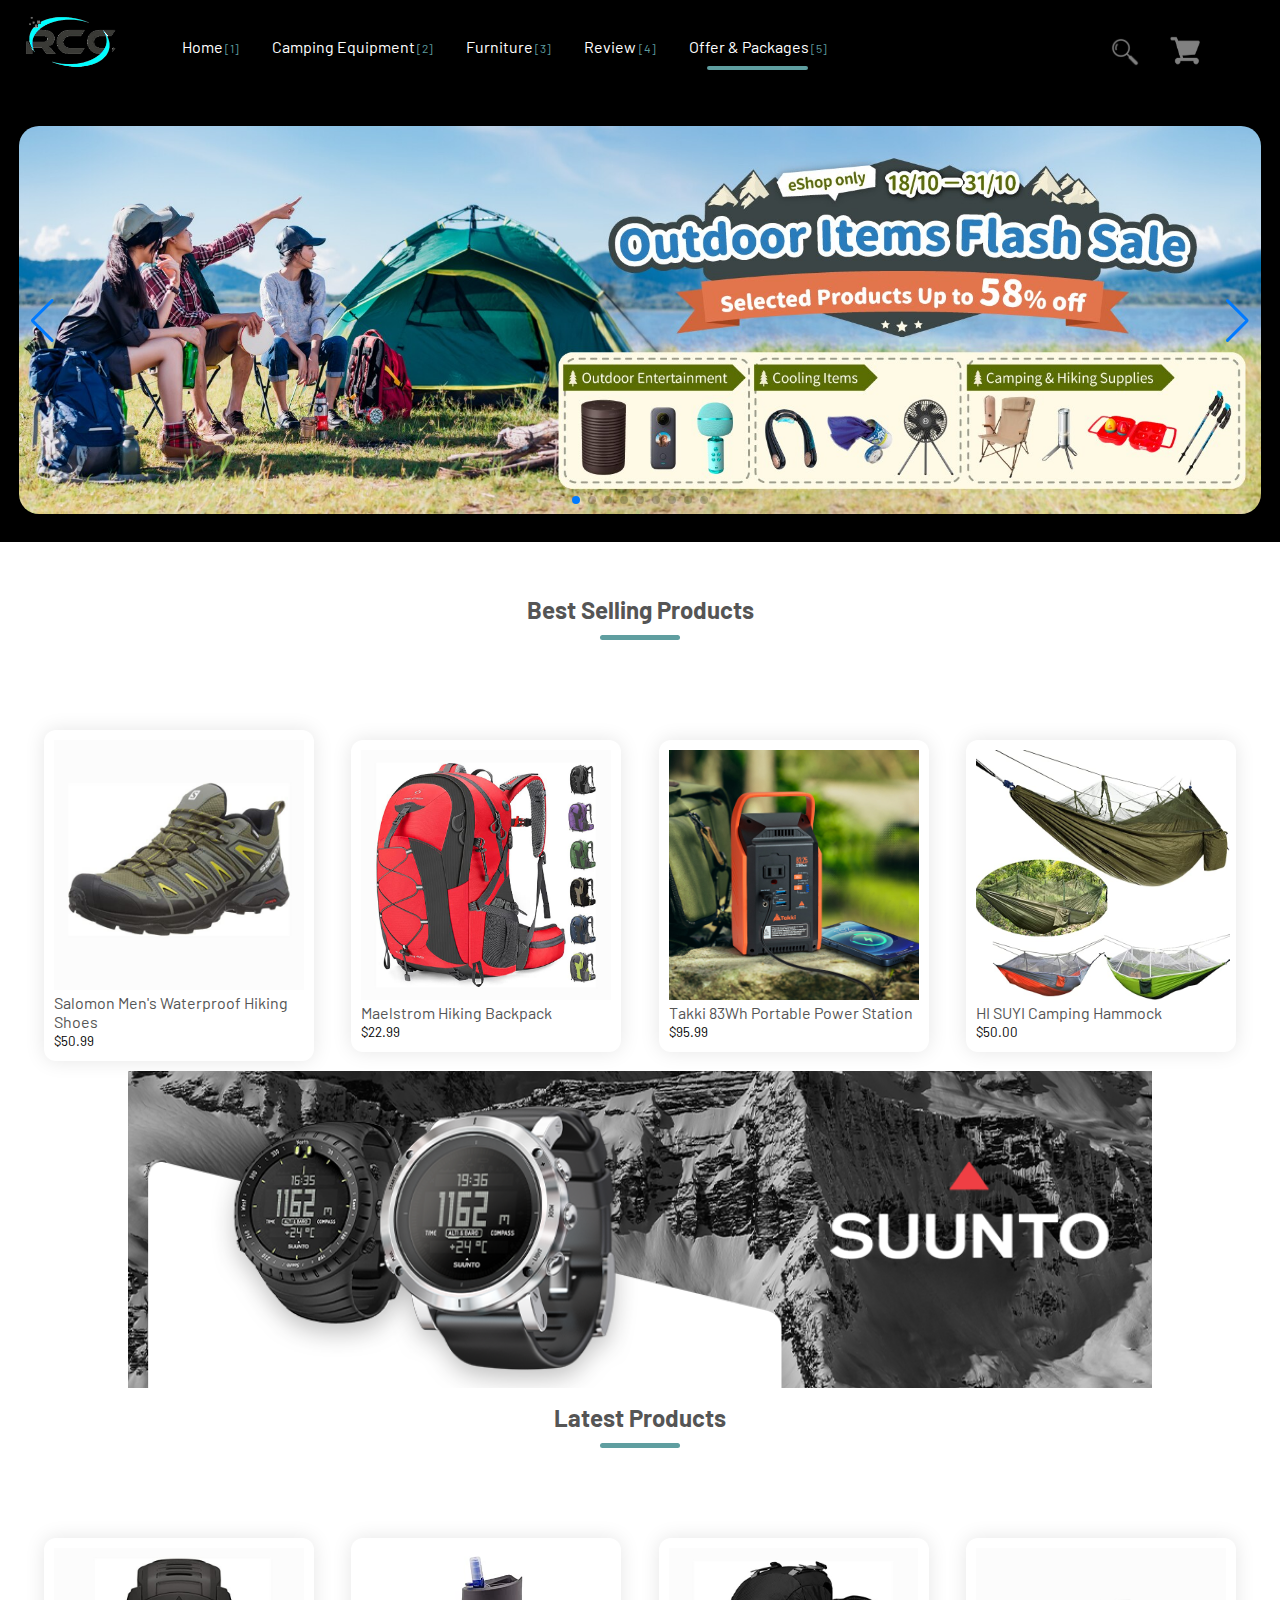
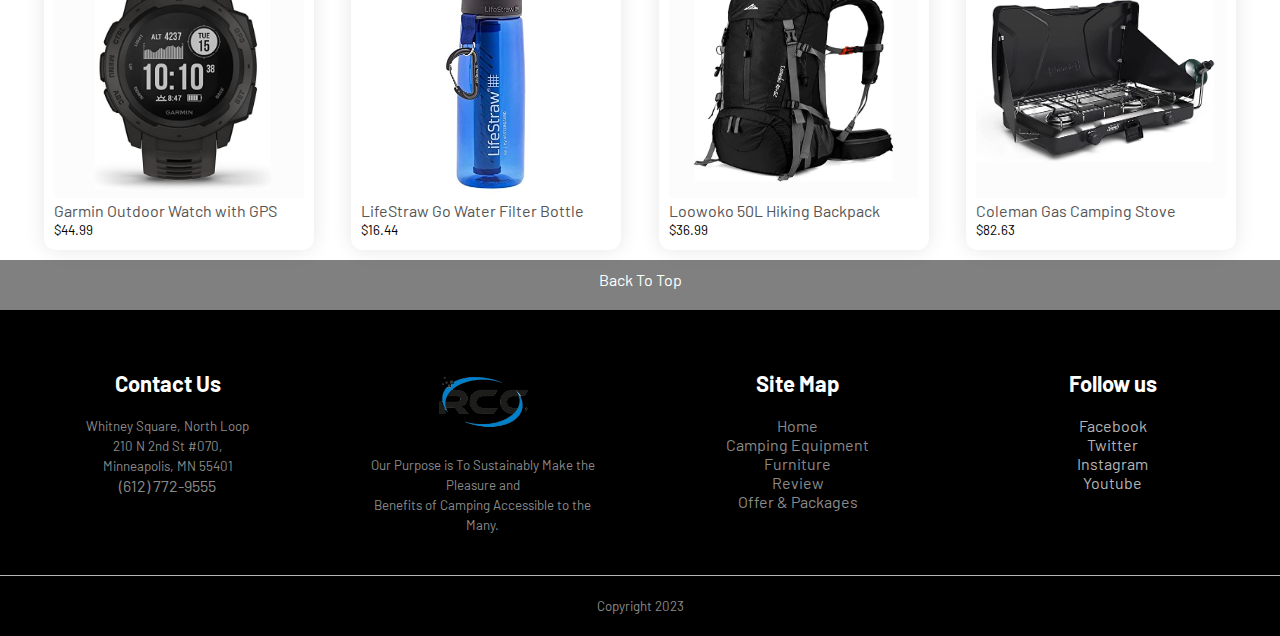
<file: HTML/offer/offer.html>
<!DOCTYPE html>
<html lang="en">

<head>
    <meta charset="UTF-8">
    <meta http-equiv="X-UA-Compatible" content="IE=edge">
    <meta name="viewport" content="width=device-width, initial-scale=1.0">
    <link rel="stylesheet" href="https://cdnjs.cloudflare.com/ajax/libs/font-awesome/6.2.1/css/all.min.css" integrity="sha512-MV7K8+y+gLIBoVD59lQIYicR65iaqukzvf/nwasF0nqhPay5w/9lJmVM2hMDcnK1OnMGCdVK+iQrJ7lzPJQd1w==" crossorigin="anonymous" referrerpolicy="no-referrer">
    <link rel="preconnect" href="https://fonts.googleapis.com">
    <link rel="preconnect" href="https://fonts.gstatic.com" crossorigin>
    <link href="https://fonts.googleapis.com/css2?family=Barlow:wght@100;200&display=swap" rel="stylesheet">
    <link rel="stylesheet" href="../../CSS/style.css">
    <link rel="stylesheet" href="https://cdn.jsdelivr.net/npm/swiper@8/swiper-bundle.min.css">
    <title>RCC.com</title>
</head>

<body>
    <header id="top">
        <div class="big-box big-box-ver2">
            <div class="navi-bar">
                <div class="logo">
                    <a href="../../index.html"><img src="../../Images/Logo.png" alt="RCC Logo"></a>
                </div>
                <a href="#content" class="content">Skip to Content</a>
                <nav>
                    <ul id="MenuItems">
                        <li>
                            <a href="../../index.html" accesskey="1">Home<small> [1]</small></a></li>
                        <li>
                            <a href="../camp_equipment/camp_equipment.html" accesskey="2">Camping Equipment<small> [2]</small></a></li>
                        <li>
                            <a href="../furniture/furniture.html" accesskey="3">Furniture<small> [3]</small></a></li>
                        <li>
                            <a href="../review/review.html" accesskey="4">Review <small> [4]</small></a></li>
                        <li>
                            <a href="./offer.html" class="current" accesskey="5">Offer & Packages<small> [5]</small></a></li>
                    </ul>
                </nav>
                <div class="right-box">
                    <div class="animated-search">
                        <div id="searchBox">
                            <img src="../../Images/search.png" alt="Search Icon" id="searchIcon">
                            <input type="text" placeholder="Search......">
                        </div>
                    </div>
                    <div class="shop-cart">
                        <a href="../cart/cart.html"><img src="../../Images/shopcart.png" alt="Shop Cart Button"></a>
                    </div>
                    <div class="hamburger-menu">
                        <img src="../../Images/menu.png" alt="Menu Button" class="menu" onclick="menutoggle()">
                    </div>
                </div>

            </div>


        </div>

        <section class="slideshow">
            <h2>Slide Show</h2>
            <div class="slideshow-box">

                <div class="swiper">

                    <div class="swiper-wrapper">

                        <div class="swiper-slide"><img src="../../Images/Promotions/3.jpg" alt=""></div>
                        <div class="swiper-slide"><img src="../../Images/Promotions/25.jpg" alt=""></div>
                        <div class="swiper-slide"><img src="../../Images/Promotions/21.jpg" alt=""></div>
                        <div class="swiper-slide"><img src="../../Images/Promotions/12.png" alt=""></div>
                        <div class="swiper-slide"><img src="../../Images/Promotions/17.jpg" alt=""></div>
                        <div class="swiper-slide"><img src="../../Images/Promotions/16.jpg" alt=""></div>
                        <div class="swiper-slide"><img src="../../Images/Promotions/8.jpg" alt=""></div>
                        <div class="swiper-slide"><img src="../../Images/Promotions/26.jpg" alt=""></div>
                        <div class="swiper-slide"><img src="../../Images/Promotions/27.jpg" alt=""></div>
                    </div>
                    <div class="swiper-pagination"></div>
                    <div class="swiper-button-prev"></div>
                    <div class="swiper-button-next"></div>

                </div>
            </div>
        </section>
    </header>
    <div>
        <script src="https://apps.elfsight.com/p/platform.js" defer></script>
        <div class="elfsight-app-1e8254bb-9eca-42f1-b417-e2e53e779531"></div>
    </div>
    <section class="best-seller">
        <h1 id="content">Best Seller</h1>
        <div class="small-box">
            <div class="row row-ver2">
                <h2 class="title">Best Selling Products</h2>
            </div>
        </div>
        <div class="small-box">
            <div class="row row-ver2">
                <div class="column4">
                    <a href="#"><img src="../../Images/1.Equipment/Footware/F_1/1.jpg" alt="Salomon Men's Waterproof Hiking Shoes"></a>

                    <h4>Salomon Men's Waterproof Hiking Shoes</h4>
                    <div class="rating">
                        <i class="fa fa-star"></i>
                        <i class="fa fa-star"></i>
                        <i class="fa fa-star"></i>
                        <i class="fa-solid fa-star-half-stroke"></i>
                        <i class="fa-regular fa-star"></i>
                    </div>
                    <p>$50.99</p>
                </div>
                <div class="column4">
                    <a href="#"><img src="../../Images/1.Equipment/Backpack/BP_2/1.jpg" alt="Maelstrom Hiking Backpack"></a>

                    <h4>Maelstrom Hiking Backpack</h4>
                    <div class="rating">
                        <i class="fa fa-star"></i>
                        <i class="fa fa-star"></i>
                        <i class="fa fa-star"></i>
                        <i class="fa fa-star"></i>
                        <i class="fa-solid fa-star-half-stroke"></i>
                    </div>
                    <p>$22.99</p>
                </div>
                <div class="column4">
                    <a href="#"><img src="../../Images/2.Furniture/Power_Supply/PS_2/3.jpg" alt="Takki 83Wh Portable Power Station"></a>

                    <h4>Takki 83Wh Portable Power Station</h4>
                    <div class="rating">
                        <i class="fa fa-star"></i>
                        <i class="fa fa-star"></i>
                        <i class="fa fa-star"></i>
                        <i class="fa fa-star"></i>
                        <i class="fa fa-star"></i>
                    </div>
                    <p>$95.99</p>
                </div>
                <div class="column4">
                    <a href="#"><img src="../../Images/2.Furniture/Hammock_Bed/HB_2/2.jpg" alt="HI SUYI Camping Hammock"></a>

                    <h4>HI SUYI Camping Hammock</h4>
                    <div class="rating">
                        <i class="fa fa-star"></i>
                        <i class="fa fa-star"></i>
                        <i class="fa fa-star"></i>
                        <i class="fa fa-star"></i>
                        <i class="fa fa-star-o"></i>
                    </div>
                    <p>$50.00</p>
                </div>
            </div>
        </div>
    </section>
    <img src="../../Images/Promotions/28.jpg" alt="Suunto Watch Image" class="watch-img">
    <section class="latest">
        <div class="small-box">
            <div class="row row-ver2">
                <h2 class="title">Latest Products</h2>
            </div>
        </div>
        <div class="small-box">
            <div class="row row-ver2">
                <div class="column4">
                    <a href="#"><img src="../../Images/1.Equipment/Watch/W_1/1.jpg" alt="Garmin Outdoor Watch with GPS"></a>

                    <h4>Garmin Outdoor Watch with GPS</h4>
                    <div class="rating">
                        <i class="fa fa-star"></i>
                        <i class="fa fa-star"></i>
                        <i class="fa fa-star"></i>
                        <i class="fa fa-star"></i>
                        <i class="fa fa-star"></i>
                    </div>
                    <p>$44.99</p>
                </div>
                <div class="column4">
                    <a href="#"><img src="../../Images/1.Equipment/Water_Bottle/WB_1/1.jpg" alt="LifeStraw Go Water Filter Bottle"></a>

                    <h4>LifeStraw Go Water Filter Bottle</h4>
                    <div class="rating">
                        <i class="fa fa-star"></i>
                        <i class="fa fa-star"></i>
                        <i class="fa fa-star"></i>
                        <i class="fa fa-star"></i>
                        <i class="fa-regular fa-star"></i>
                    </div>
                    <p>$16.44</p>
                </div>
                <div class="column4">
                    <a href="#"><img src="../../Images/1.Equipment/Backpack/BP_3/1.jpg" alt="Loowoko 50L Hiking Backpack"></a>

                    <h4>Loowoko 50L Hiking Backpack</h4>
                    <div class="rating">
                        <i class="fa fa-star"></i>
                        <i class="fa fa-star"></i>
                        <i class="fa fa-star"></i>
                        <i class="fa fa-star"></i>
                        <i class="fa-solid fa-star-half-stroke"></i>
                    </div>
                    <p>$36.99</p>
                </div>
                <div class="column4">
                    <a href="#"><img src="../../Images/2.Furniture/Propane_Stove/PS_2/1.jpg" alt="Coleman Gas Camping Stove"></a>

                    <h4>Coleman Gas Camping Stove</h4>
                    <div class="rating">
                        <i class="fa fa-star"></i>
                        <i class="fa fa-star"></i>
                        <i class="fa fa-star"></i>
                        <i class="fa fa-star"></i>
                        <i class="fa-solid fa-star-half-stroke"></i>
                    </div>
                    <p>$82.63</p>
                </div>
            </div>
        </div>
    </section>
    <section class="back-to-top">
        <h2>In-page navigation</h2>
        <a href="#top">Back To Top</a>
    </section>
    <footer>
        <div class="footer-box">
            <div class="firstcol">
                <h3>Contact Us</h3>
                <p>Whitney Square, North Loop<br>210 N 2nd St #070,<br>Minneapolis, MN 55401</p>
                <div>(612) 772-9555</div>
            </div>
            <div class="secondcol">
                <img src="../../Images/Logo.png" alt="RCC Company Logo">
                <p>Our Purpose is To Sustainably Make the Pleasure and<br>Benefits of Camping Accessible to the Many.</p>
            </div>
            <div class="thirdcol">
                <h3>Site Map</h3>
                <ul>
                    <li>
                        <a href="../../index.html">Home</a></li>
                    <li>
                        <a href="../camp_equipment/camp_equipment.html">Camping Equipment</a></li>
                    <li>
                        <a href="../furniture/furniture.html">Furniture</a></li>
                    <li>
                        <a href="../review/review.html">Review</a></li>
                    <li>
                        <a href="./offer.html">Offer & Packages</a></li>
                </ul>
            </div>
            <div class="fourthcol">
                <h3>Follow us</h3>
                <ul>
                    <li><a href="#">Facebook</a></li>
                    <li><a href="#">Twitter</a></li>
                    <li><a href="#">Instagram</a></li>
                    <li><a href="#">Youtube</a></li>
                </ul>
            </div>
        </div>
        <hr>
        <p class="copyright">Copyright 2023</p>
    </footer>

    <script>
        var searchBox = document.getElementById("searchBox");
        var searchIcon = document.getElementById("searchIcon");

        searchIcon.onclick = function name(params) {
            searchBox.classList.toggle("active");
        }
    </script>
    <script src="https://cdn.jsdelivr.net/npm/swiper@8/swiper-bundle.min.js"></script>
    <script>
        const swiper = new Swiper('.swiper', {
            autoplay: {
                delay: 3000,
                disableOnInteraction: false,
            },
            loop: true,


            pagination: {
                el: '.swiper-pagination',
                clickable: true,
            },


            navigation: {
                nextEl: '.swiper-button-next',
                prevEl: '.swiper-button-prev',
            },

        });
    </script>
    <script>
        var MenuItems = document.getElementById("MenuItems");
        MenuItems.style.maxHeight = "0px";

        function menutoggle() {
            if (MenuItems.style.maxHeight == "0px") {
                MenuItems.style.maxHeight = "200px";
            } else {
                MenuItems.style.maxHeight = "0px";
            }
        };
    </script>
    <script>
        let popup = document.getElementById("popup");

        function closePopup() {
            popup.classList.add("close-popup");
        }
    </script>
</body>

</html>
</file>
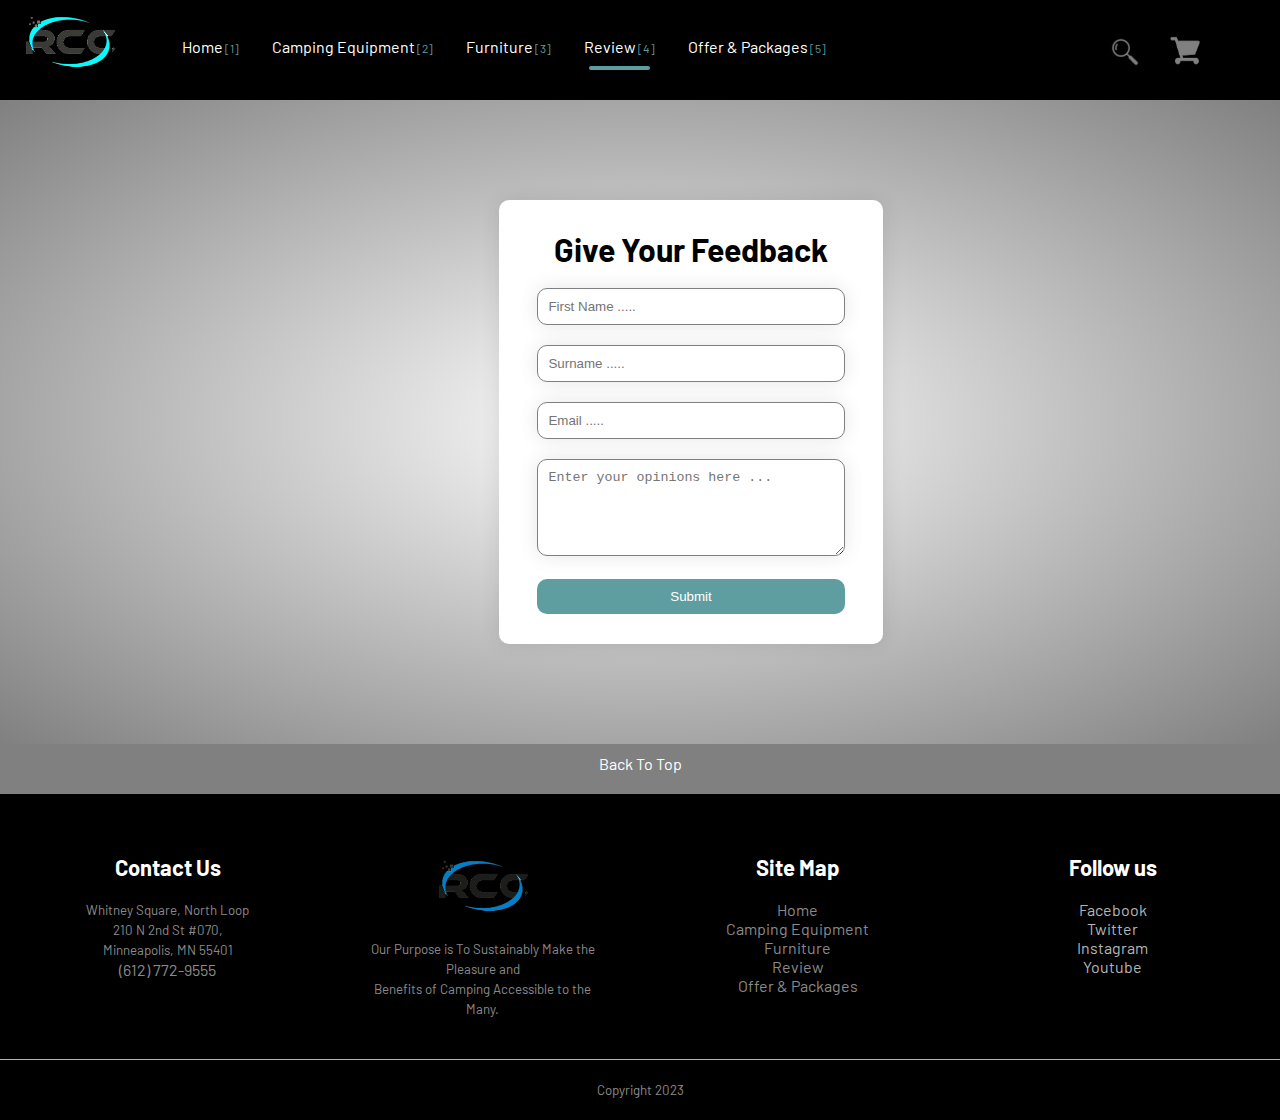
<file: HTML/review/review.html>
<!DOCTYPE html>
<html lang="en">

<head>
    <meta charset="UTF-8">
    <meta http-equiv="X-UA-Compatible" content="IE=edge">
    <meta name="viewport" content="width=device-width, initial-scale=1.0">
    <link rel="stylesheet" href="https://cdnjs.cloudflare.com/ajax/libs/font-awesome/6.2.1/css/all.min.css" integrity="sha512-MV7K8+y+gLIBoVD59lQIYicR65iaqukzvf/nwasF0nqhPay5w/9lJmVM2hMDcnK1OnMGCdVK+iQrJ7lzPJQd1w==" crossorigin="anonymous" referrerpolicy="no-referrer">
    <link rel="preconnect" href="https://fonts.googleapis.com">
    <link rel="preconnect" href="https://fonts.gstatic.com" crossorigin>
    <link href="https://fonts.googleapis.com/css2?family=Barlow:wght@100;200&display=swap" rel="stylesheet">
    <link rel="stylesheet" href="../../CSS/style.css">
    <link rel="stylesheet" href="https://cdn.jsdelivr.net/npm/swiper@8/swiper-bundle.min.css">
    <title>RCC.com</title>
</head>

<body>
    <header id="top">
        <div class="big-box big-box-ver2">
            <div class="navi-bar">
                <div class="logo">
                    <a href="../../index.html"><img src="../../Images/Logo.png" alt="RCC Company logo"></a>
                </div>
                <a href="#content" class="content">Skip to Content</a>
                <nav>
                    <ul id="MenuItems">
                        <li>
                            <a href="../../index.html" accesskey="1">Home<small> [1]</small></a></li>
                        <li>
                            <a href="../camp_equipment/camp_equipment.html" accesskey="2">Camping Equipment<small> [2]</small></a></li>
                        <li>
                            <a href="../furniture/furniture.html" accesskey="3">Furniture<small> [3]</small></a></li>
                        <li>
                            <a href="./review.html" class="current" accesskey="4">Review<small> [4]</small></a></li>
                        <li>
                            <a href="../offer/offer.html" accesskey="5">Offer & Packages<small> [5]</small></a></li>
                    </ul>
                </nav>
                <div class="right-box">
                    <div class="animated-search">
                        <div id="searchBox">
                            <img src="../../Images/search.png" alt="" id="searchIcon">
                            <input type="text" placeholder="Search......">
                        </div>
                    </div>
                    <div class="shop-cart">
                        <a href="../cart/cart.html"><img src="../../Images/shopcart.png" alt=""></a>
                    </div>
                    <div class="hamburger-menu">
                        <img src="../../Images/menu.png" alt="" class="menu" onclick="menutoggle()">
                    </div>
                </div>

            </div>


        </div>

    </header>

    <section class="review-box">
        <h1 id="content">Review</h1>
        <div class="review-form">
            <h1>Give Your Feedback</h1>
            <form>
                <input type="text" placeholder="First Name .....">
                <input type="text" placeholder="Surname .....">
                <input type="email" placeholder="Email .....">
                <textarea cols="15" rows="5" placeholder="Enter your opinions here ..."></textarea>
                <button>Submit</button>
            </form>
        </div>
    </section>

    <section class="back-to-top">
        <h2>In-page navigation</h2>
        <a href="#top">Back To Top</a>
    </section>


    <footer>
        <div class="footer-box">
            <div class="firstcol">
                <h3>Contact Us</h3>
                <p>Whitney Square, North Loop<br>210 N 2nd St #070,<br>Minneapolis, MN 55401</p>
                <div>(612) 772-9555</div>
            </div>
            <div class="secondcol">
                <img src="../../Images/Logo.png" alt="">
                <p>Our Purpose is To Sustainably Make the Pleasure and<br>Benefits of Camping Accessible to the Many.</p>
            </div>
            <div class="thirdcol">
                <h3>Site Map</h3>
                <ul>
                    <li>
                        <a href="../../index.html">Home</a></li>
                    <li>
                        <a href="../camp_equipment/camp_equipment.html">Camping Equipment</a></li>
                    <li>
                        <a href="../furniture/furniture.html">Furniture</a></li>
                    <li>
                        <a href="./review.html">Review</a></li>
                    <li>
                        <a href="../offer/offer.html">Offer & Packages</a></li>
                </ul>
            </div>
            <div class="fourthcol">
                <h3>Follow us</h3>
                <ul>
                    <li><a href="#">Facebook</a></li>
                    <li><a href="#">Twitter</a></li>
                    <li><a href="#">Instagram</a></li>
                    <li><a href="#">Youtube</a></li>
                </ul>
            </div>
        </div>
        <hr>
        <p class="copyright">Copyright 2023</p>
    </footer>

    <script>
        var searchBox = document.getElementById("searchBox");
        var searchIcon = document.getElementById("searchIcon");

        searchIcon.onclick = function name(params) {
            searchBox.classList.toggle("active");
        }
    </script>
    <script src="https://cdn.jsdelivr.net/npm/swiper@8/swiper-bundle.min.js"></script>
    <script>
        const swiper = new Swiper('.swiper', {
            autoplay: {
                delay: 3000,
                disableOnInteraction: false,
            },
            loop: true,


            pagination: {
                el: '.swiper-pagination',
                clickable: true,
            },


            navigation: {
                nextEl: '.swiper-button-next',
                prevEl: '.swiper-button-prev',
            },

        });
    </script>
    <script>
        var MenuItems = document.getElementById("MenuItems");
        MenuItems.style.maxHeight = "0px";

        function menutoggle() {
            if (MenuItems.style.maxHeight == "0px") {
                MenuItems.style.maxHeight = "200px";
            } else {
                MenuItems.style.maxHeight = "0px";
            }
        };
    </script>
    <script>
        let popup = document.getElementById("popup");

        function closePopup() {
            popup.classList.add("close-popup");
        }
    </script>
</body>

</html>
</file>
<file: CSS/style.css>
* {
    margin: 0;
    padding: 0;
    box-sizing: border-box;
    scroll-behavior: smooth;
}

body {
    font-family: 'Barlow', sans-serif;
}

p {
    font-size: 10pt;
    line-height: 20px;
}

:root {
    --special: cadetblue;
}

header {
    background: black;
}


/* .current {
    border: 1px solid cadetblue;
} */

.content {
    color: black;
    position: absolute;
    z-index: 100;
    text-decoration: none;
    top: 80px;
}

.content:focus {
    color: white;
}

.current::after {
    content: "";
    width: 60%;
    background-color: cadetblue;
    bottom: -14px;
    height: 4px;
    left: 20%;
    position: absolute;
    border-radius: 5px;
}

.big-box {
    max-width: 1920px;
    margin: auto;
    padding-left: 20px;
    padding-right: 20px;
}

.big-box-ver2 {
    position: relative;
    height: 100px;
}

.navi-bar {
    display: flex;
    align-items: center;
    justify-content: space-between;
    width: 100%;
}

.logo img:hover {
    transform: translate(5px, 5px);
}

.logo img {
    max-width: 100px;
    width: 100%;
    padding-top: 10px;
    cursor: pointer;
    transition: 0.5s;
    filter: brightness(2);
}

nav {
    display: flex;
    text-align: left;
    align-items: center;
}

nav ul {
    display: inline-block;
    list-style-type: none;
}

nav ul li {
    display: inline-block;
    position: relative;
}

nav ul li a {
    text-decoration: none;
    color: white;
    margin: 20px 15px;
    border-radius: 5px;
}

nav ul li a:hover {
    color: var(--special);
}

nav ul li a small {
    color: cadetblue;
    font-size: 12px;
}

.shop-cart {
    display: flex;
    text-align: right;
    padding-right: 30px;
}

.shop-cart a img {
    filter: invert(50%);
}

.shop-cart a img,
.hamburger-menu img {
    width: 30px;
    height: 30px;
    filter: invert(50%);
}

.shop-cart a img:hover,
.hamburger-menu img:hover {
    filter: invert(63%) sepia(28%) saturate(487%) hue-rotate(133deg) brightness(87%) contrast(88%);
}

.hamburger-menu {
    visibility: hidden;
}

#content {
    visibility: hidden;
}

.right-box {
    display: flex;
    width: 30%;
    justify-content: flex-end;
    padding-top: 30px;
}

.animated-search {
    display: flex;
    align-items: center;
    justify-content: right;
    width: 30%;
    padding-right: 30px;
}

.animated-search div {
    border-radius: 55px;
    background: black;
    display: flex;
    align-items: center;
    box-shadow: 6px 6px 10px -1px rgba(0, 0, 0, 0.15);
}

.animated-search img {
    width: 30px;
    cursor: pointer;
    filter: invert(50%);
}

.animated-search img:hover {
    filter: invert(63%) sepia(28%) saturate(487%) hue-rotate(133deg) brightness(87%) contrast(88%);
}

.animated-search input {
    font-size: 15px;
    color: white;
    width: 0px;
    border: 0;
    background: transparent;
    outline: none;
    transition: 1s;
}

.active input {
    width: 150px;
    padding: 12px 20px;
}

.popup-box {
    position: relative;
    top: 258px;
}

.popup {
    width: 400px;
    background: #fff;
    border-radius: 6px;
    position: absolute;
    top: 50%;
    left: 50%;
    transform: translate(-50%, -50%)scale(1);
    text-align: center;
    padding: 0 30px 30px;
    color: #333;
    transition: 0.4s;
    visibility: visible;
    z-index: 2;
}

.close-popup {
    top: 0;
    transform: translate(-50%, -50%) scale(0.1);
    visibility: hidden;
}

.popup img {
    width: 100px;
    margin-top: -50px;
    border-radius: 50px;
    background-color: cadetblue;
}

.popup .offer {
    width: 100%;
    margin-top: 0;
    border-radius: 0;
}

.popup h2 {
    font-size: 30px;
    font-weight: 500;
    margin: 30px 0 10px;
}

.popup .text {
    font-size: 15px;
    text-align: center;
    line-height: 20px;
    color: black;
}

.popup button {
    width: 100%;
    margin-top: 50px;
    padding: 10px 0;
    background: cadetblue;
    color: #fff;
    border: 0;
    outline: none;
    font-size: 18px;
    border-radius: 4px;
    cursor: pointer;
    box-shadow: 0 5px 5px rgba(0, 0, 0, 0.2);
}

.slideshow-box {
    width: 97%;
    display: flex;
    align-items: center;
    justify-content: center;
    padding-top: 2%;
    padding-bottom: 2%;
}

.slideshow {
    display: flex;
    width: 100%;
    height: fit-content;
    margin: auto;
    align-items: center;
    top: 10px;
    justify-content: center;
    background: black;
}

.swiper-wrapper img {
    border-radius: 20px;
}

.swiper {
    width: 100%;
    height: fit-content;
}

.swiper-slide img {
    width: 100%;
}

.swiper-button-prev,
.swiper-button-next {
    color: white;
}

.row {
    display: flex;
    align-items: center;
    flex-wrap: wrap;
    justify-content: space-around;
}

.row-ver2 {
    justify-content: space-around;
    /* margin: 100px auto 50px; */
}

.column2 {
    flex-basis: 50%;
    min-width: 300px;
}

.colunm2 h1 {
    font-size: 30px;
    padding: 20px 0px;
}

.colunm2 img {
    max-width: 100%;
    padding: 20px 20px;
}

.btn {
    display: inline-block;
    background: grey;
    color: white;
    padding: 8px 30px;
    margin: 30px 0;
    border-radius: 30px;
    text-decoration: none;
    transition: background 0.5s;
}

.btn:hover {
    background: cadetblue;
}

.brand {
    margin: 70px 0;
}

.small-box {
    max-width: 1400px;
    margin: auto;
    padding-left: 25px;
    padding-right: 25px;
}

.column6 {
    width: 170px;
}

.column6 img {
    width: 100%;
    cursor: pointer;
    padding-left: 25px;
    padding-right: 25px;
}

.title {
    text-align: center;
    margin: 0 auto 80px;
    position: relative;
    line-height: 60px;
    color: #555;
}

.title::after {
    content: "";
    background: cadetblue;
    width: 80px;
    height: 5px;
    border-radius: 5px;
    position: absolute;
    bottom: 0;
    left: 50%;
    transform: translateX(-50%);
}

footer {
    background: black;
    color: #8a8a8a;
    font-size: 16px;
    padding: 60px 0 20px;
    justify-content: center;
}

.footer-box {
    display: flex;
    justify-content: space-around;
    align-content: flex-start;
    flex-wrap: wrap;
    padding-left: 10px;
    padding-right: 10px;
}

.firstcol,
.secondcol,
.thirdcol,
.fourthcol {
    max-width: 250px;
    min-width: 250px;
    margin-bottom: 20px;
    flex-basis: 25%;
    width: 100%;
}

.firstcol {
    text-align: center;
}

.firstcol h3,
.secondcol h3,
.thirdcol h3,
.fourthcol h3 {
    color: white;
    font-size: 22px;
    margin-bottom: 20px;
}

.secondcol img {
    width: 100px;
    margin-bottom: 20px;
}

.secondcol {
    text-align: center;
}

footer hr {
    border: none;
    background: #b5b5b5;
    height: 1px;
    margin: 20px 0;
}

.thirdcol {
    text-align: center;
}

.thirdcol ul,
.fourthcol ul {
    list-style-type: none;
}

.fourthcol {
    text-align: center;
}

.thirdcol ul a {
    text-decoration: none;
    color: #8a8a8a;
}

.thirdcol ul a:hover {
    color: cadetblue;
}

.copyright {
    text-align: center;
}

.camp-equipment select {
    border: 1px solid cadetblue;
    padding: 5px;
}

.camp-equipment select:focus {
    outline: none;
}

.column4 {
    flex-basis: 20%;
    min-width: 270px;
    padding: 10px;
    margin-bottom: 50px;
    transition: transform 0.5s;
    box-shadow: 0 0 20px 0 rgba(0, 0, 0, 0.1);
    border-radius: 12px;
    margin: 10px;
}

.column4:hover {
    transform: translateY(-5px);
}

.column4 img {
    height: 250px;
    min-height: 250px;
}

.column4 h4 {
    color: #555;
    font-weight: normal;
}

.column4 i {
    color: cadetblue;
}

.page-btn {
    margin: 0 auto 80px;
}

.page-btn span {
    display: inline-block;
    border: 1px solid cadetblue;
    margin-left: 10px;
    width: 40px;
    height: 40px;
    text-align: center;
    line-height: 40px;
    cursor: pointer;
}

.page-btn span:hover {
    background: cadetblue;
    color: white;
}

.cart-page {
    margin: 80px auto;
}

.cart-page table {
    width: 100%;
    border-collapse: collapse;
}

.cart-page table th {
    text-align: left;
    padding: 5px;
    color: white;
    background: cadetblue;
    font-weight: normal;
}

.cart-page table td {
    padding: 10px 5px;
}

.cart-page .cart-info {
    display: flex;
    flex-wrap: wrap;
}

.cart-page .cart-info img {
    width: 80px;
    margin-right: 10px;
}

.cart-page .cart-info a {
    color: cadetblue;
    font-size: 12px;
}

.cart-page input {
    width: 40px;
    height: 30px;
    padding: 5px;
}

@media only screen and (max-width: 1165px) {
    nav ul {
        position: absolute;
        top: 80px;
        left: 0;
        background: #333;
        width: 100%;
        overflow: hidden;
        transition: max-height 0.5s;
    }
    nav ul li {
        display: block;
        margin-right: 50px;
        margin-top: 10px;
        margin-bottom: 10px;
    }
    nav ul li a {
        color: white;
    }
    .current {
        border: none;
        color: dodgerblue;
    }
    .current::after {
        width: 0%;
    }
    .menu {
        display: block;
        cursor: pointer
    }
    .hamburger-menu {
        visibility: visible;
        padding-right: 30px;
    }
    .slideshow-box {
        padding-top: 165px;
    }
    nav ul li a:hover {
        color: var(--special);
    }
    .colunm2 h1,
    p {
        text-align: center;
    }
    .slogan .colunm2 {
        text-align: center;
    }
    .column4 {
        margin-left: 40px;
        margin-right: 40px;
    }
}

@media only screen and (max-width: 650px) {
    .active input {
        width: 100px;
        padding: 12px 20px;
    }
    .logo img {
        max-width: 50px;
    }
}

@media only screen and (max-width: 400px) {
    .active input {
        width: 70px;
        padding: 12px 20px;
    }
}

.slogan {
    background: radial-gradient(white, cadetblue);
    position: static;
}

.watch-img {
    width: 80%;
    display: block;
    margin: auto;
}

.column3 {
    text-align: center;
    padding: 40px 20px;
    cursor: pointer;
    transition: 0.5s;
    margin-left: 15px;
    margin-right: 15px;
    flex-basis: 30%;
    min-width: 250px;
    margin-bottom: 30px;
}

.reviews .column3:hover {
    transform: translateY(-10px);
}

.reviews {
    margin-top: 100px;
}

.column3 p {
    font-size: 14px;
    margin: 12px 0;
    color: #777;
}

.column3 img {
    width: 80px;
    margin-top: 20px;
    border-radius: 50%;
}

.column3 i {
    color: cadetblue;
}

.column3 h3 {
    font-weight: 600;
    color: #555;
    font-size: 16px;
}

.back-to-top {
    display: flex;
    background: grey;
    align-content: center;
    width: 100%;
    height: 50px;
    justify-content: center;
}

.back-to-top a {
    text-decoration: none;
    height: 20px;
    padding-top: 10px;
    color: white;
    cursor: pointer;
}

.back-to-top a:hover {
    color: black;
}

.review-box {
    display: flex;
    width: 100%;
    align-content: center;
    justify-content: center;
    background: radial-gradient(white, grey);
}

.review-form {
    width: 30%;
    min-width: 300px;
    max-width: 450px;
    top: 200px;
    margin: 100px;
    background: white;
    text-align: center;
    box-shadow: 0 0 20px 0 rgba(0, 0, 0, 0.1);
    cursor: pointer;
    border-radius: 10px;
}

.review-form h1 {
    margin-top: 30px;
    margin-bottom: 10px;
}

.review-form button {
    padding: 10px;
    margin-bottom: 30px;
    margin-top: 10px;
    width: 80%;
    background: cadetblue;
    color: white;
    border: none;
    cursor: pointer;
    transition: 0.5s;
    border-radius: 10px;
}

.review-form button:hover {
    transform: translate(3px, 3px);
    box-shadow: 0 0 20px 0 rgba(0, 0, 0, 0.1);
}

.review-form input,
.review-form textarea {
    width: 80%;
    padding: 10px;
    margin: 10px;
    border-radius: 10px;
    border: 1px solid grey;
    box-shadow: 0 0 20px 0 rgba(0, 0, 0, 0.1);
    outline: none;
}

.review-form input:focus,
.review-form textarea:focus {
    border: 2px solid cadetblue;
}

.total {
    display: flex;
    justify-content: flex-end;
}

.total table {
    border-top: 3px solid cadetblue;
    width: 100%;
    max-width: 400px;
}

.total td:last-child {
    text-align: right;
}

.total th:last-child {
    text-align: right;
}

.cart-info p {
    text-align: left;
}

.slideshow h2 {
    display: none;
}

.back-to-top h2 {
    display: none;
}

.camp-equip {
    display: none;
}

.location {
    width: 100%;
    margin-top: 50px;
}

.location h2 {
    display: none;
}

.location_box {
    width: 90%;
    /* background: rgb(238, 238, 238); */
    box-shadow: 0 0 20px 0 rgba(0, 0, 0, 0.2);
    display: flex;
    justify-content: space-evenly;
    flex-wrap: wrap;
    margin: 40px auto;
}

.map {
    flex-basis: 40%;
    margin: 30px;
}

.map_text {
    flex-basis: 40%;
    margin: auto;
    text-align: center;
}

.map_text h3,
.txt {
    margin: 20px auto;
}

.map_text h3 {
    font-size: 27px;
    font-weight: 600;
}

.txt-star {
    color: cadetblue;
}

.cust_review {
    width: 100%;
    background: radial-gradient(white, cadetblue);
    margin-top: 50px;
}

.cust_review_box {
    width: 90%;
    display: flex;
    justify-content: space-evenly;
    flex-wrap: wrap;
    margin: 40px auto;
}

.col2 {
    flex-basis: 40%;
    margin: 30px;
}

.col2_txt {
    flex-basis: 40%;
    margin: auto;
    text-align: center;
}

.col2_txt h3,
.watch_txt {
    margin: 20px auto;
}

.col2_txt h3 {
    font-size: 27px;
}

.watch_txt {
    font-size: 20px;
    font: bolder;
}

.fourthcol a {
    text-decoration: none;
    color: #b5b5b5;
}

.fourthcol a:hover {
    color: cadetblue;
}

.basket {
    font-size: 18px;
    font-weight: bolder;
}
</file>
